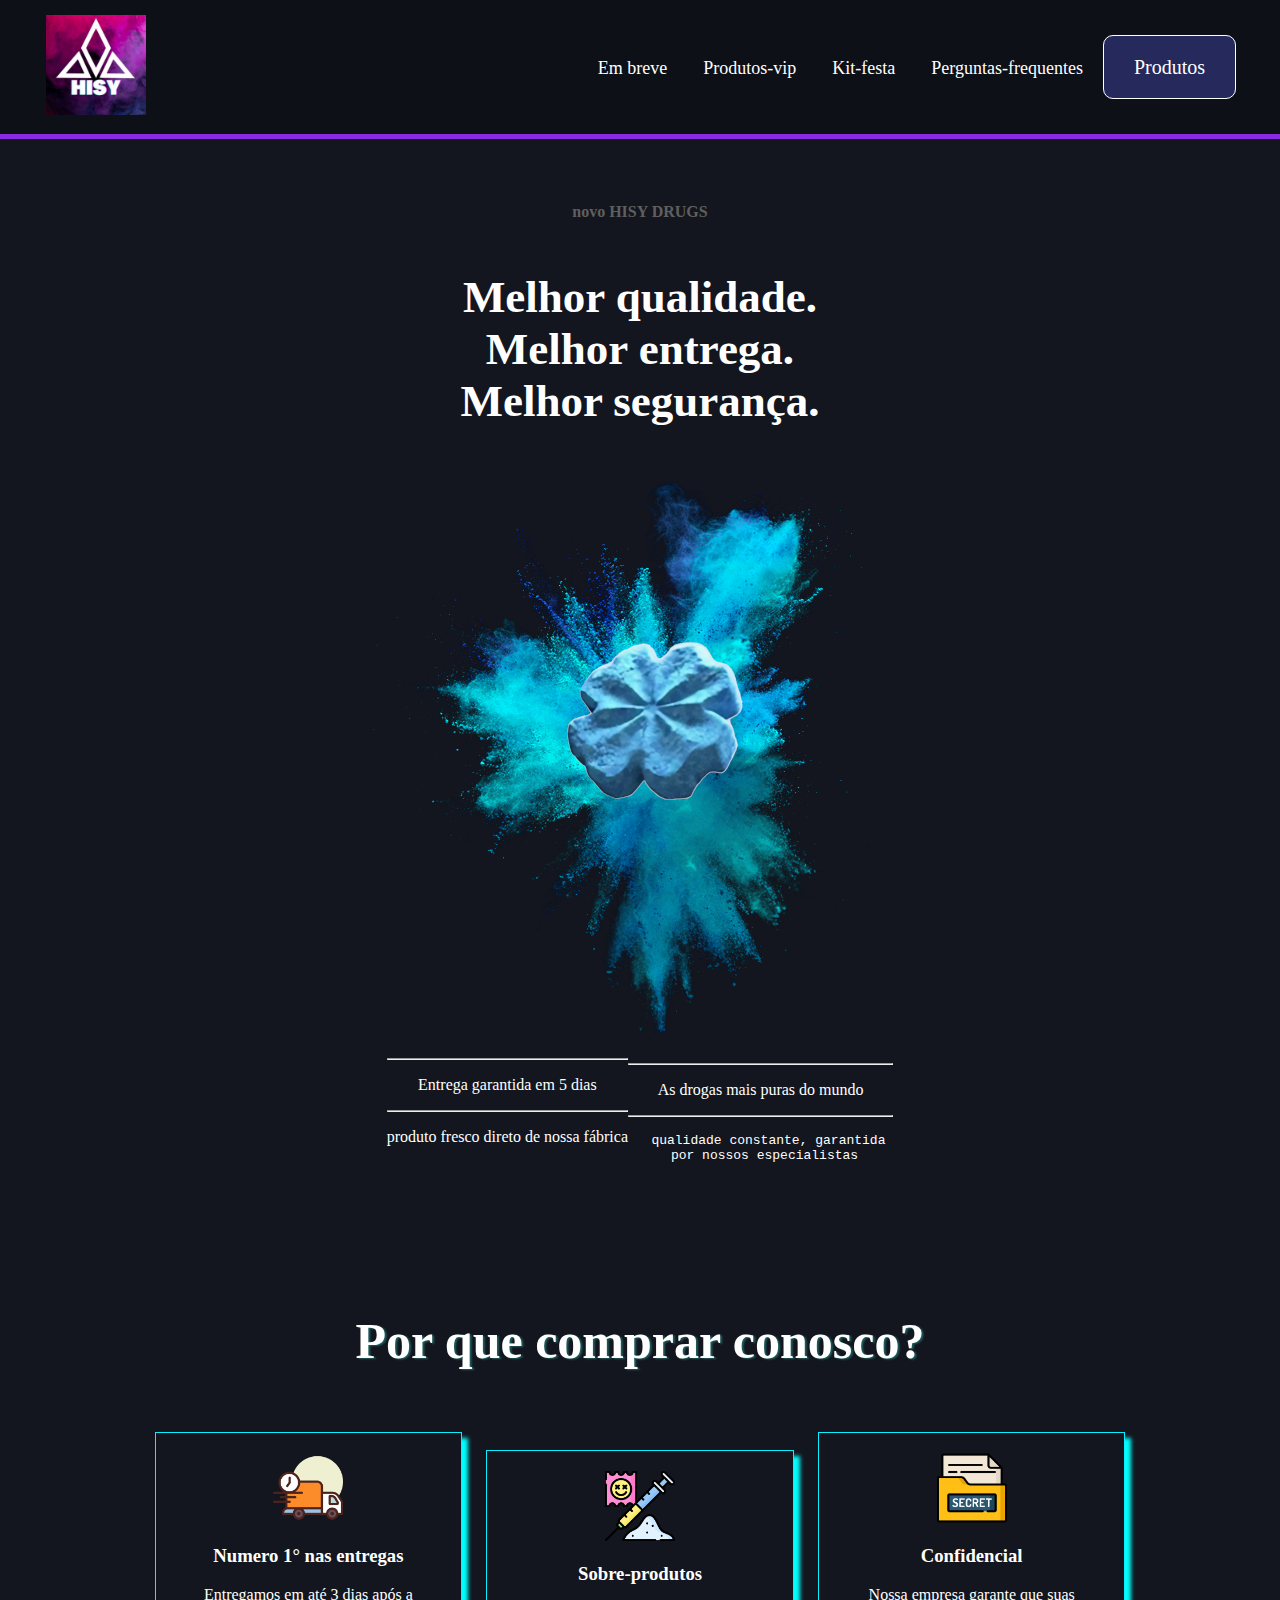
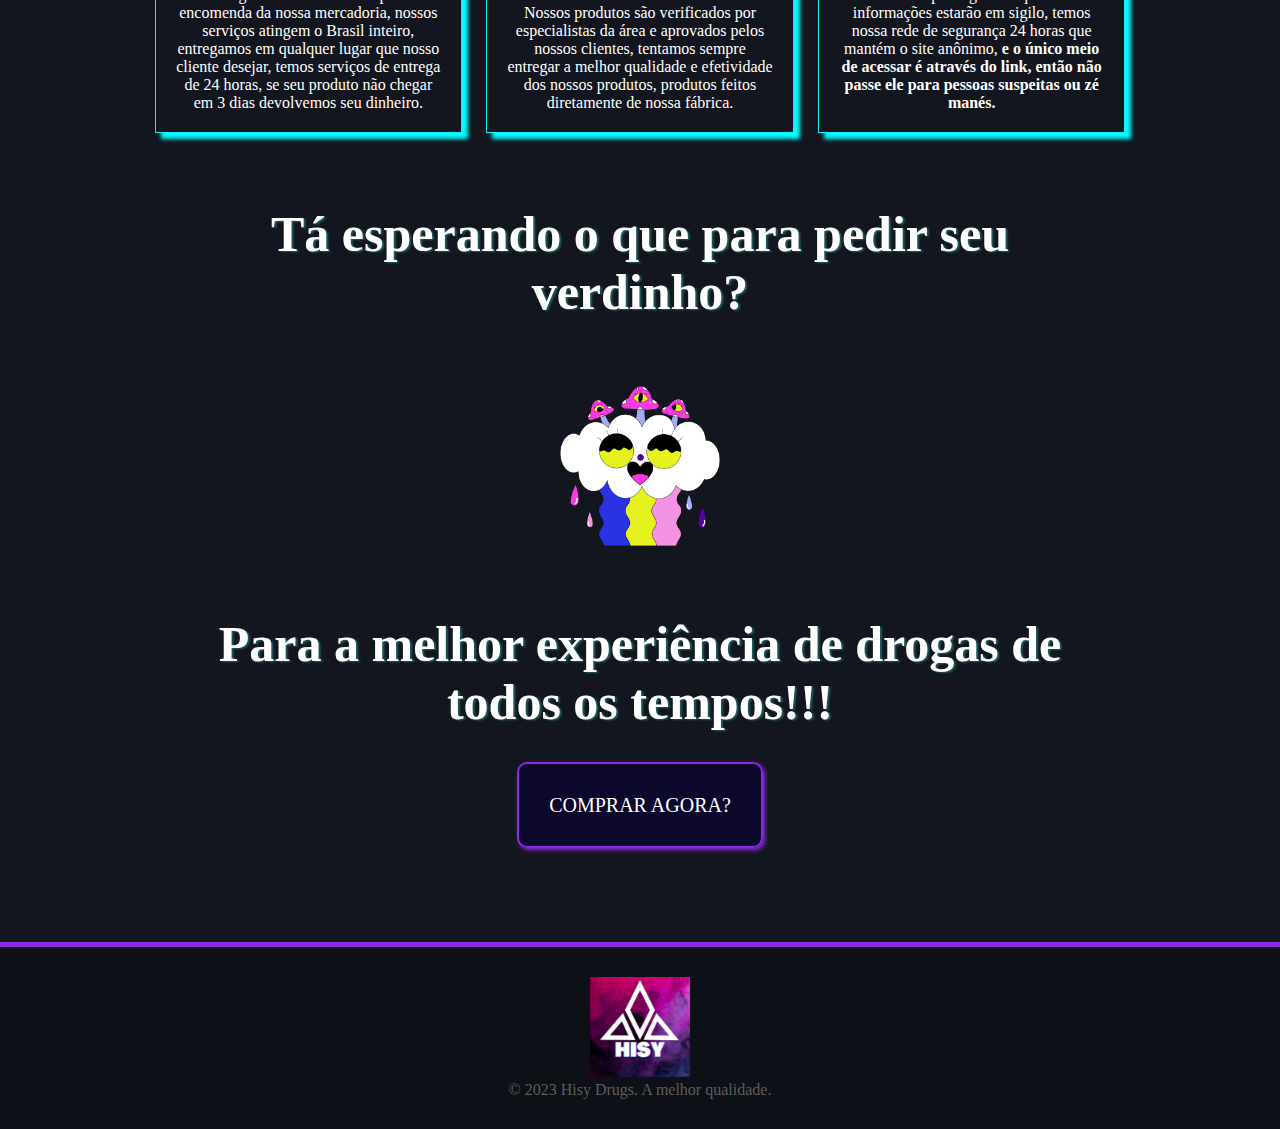
<file: index.html>
<!DOCTYPE html>
<html lang="pt-br">
<head>
   <meta charset="UTF-8">
   <meta http-equiv="X-UA-Compatible" content="IE=edge">
   <meta name="viewport" content="width=device-width, initial-scale=1.0">
   <link rel="stylesheet" href="style.css">
   <link rel="shortcut icon" href="media/drogas (1).png" type="image/x-icon">
   <title>hisy drugs</title>
   <style>
      /* Adicionei algumas regras CSS aqui para tornar o site responsivo */
      @media screen and (max-width: 850px) {
         body {
            padding: 0;
         }
         .logo {
            flex: 0;
            margin-left: 0;
            text-align: center;
         }
         .menu {
            flex: 100%;
            text-align: center;
         }
         .menu a {
            display: block;
            margin-bottom: 10px;
         }
         .header h1 {
            font-size: 30px;
         }
         .img-header img {
            max-width: 100%;
         }
         .box {
            flex-direction: column;
         }
         .box > div {
            text-align: center;
            margin-bottom: 20px;
         }
         .servico {
            display: flex;
            flex-wrap: wrap;
            justify-content: center;
            align-items: flex-start;
         }
         .card {
            width: 90%;
            margin: 10px;
         }
         .final {
            text-align: center;
         }
         #foto {
            width: 150px;
         }
         #pagina {
            margin: 10%;
         }
         footer {
            padding: 20px;
         }
      }
   </style>
</head>
<body>
   <nav>
      <div class="logo">
         <img id="img-logo" src="media/logo.jpg" alt="logo">
      </div>
      <div class="menu">
         <a href="embreve.html">Em breve</a>
         <a href="vip.html">Produtos-vip</a>
         <a href="kit.html">Kit-festa</a>
         <a href="perguntas.html">Perguntas-frequentes</a>
         <a id="botao" href="produtos.html">Produtos</a>
      </div>
   </nav>
   <header class="header">
      <h4>novo <b> HISY DRUGS </b></h4>
      <h1>
         Melhor qualidade. <br>
         Melhor entrega. <br>
         Melhor segurança. <br>
      </h1>
      <div class="img-header">
         <img style="max-width: 80%;" src="media/powder_explotion_hero.png" alt="">
      </div>
      <div class="box">
         <div class="fim">
            <hr>
            <p>Entrega garantida em 5 dias</p>
            <hr>
            <p>produto fresco direto de nossa fábrica</p>
         </div>
         <div class="fim1">
            <pre><hr></pre>
            <p>As drogas mais puras do mundo</p>
            <pre><hr></pre>
            <p><pre>   qualidade constante, garantida <br> por nossos especialistas</pre></p>
         </div>
      </div>
   </header>
<section>
   <h2>Por que comprar conosco?</h2>
   <div class="servico">
      <div class="card">
         <img class="icone" src="media/entrega-rapida.png" alt="">
         <h3>Numero 1° nas entregas</h3>
         Entregamos em até 3 dias após a encomenda da nossa mercadoria, nossos serviços atingem o Brasil inteiro, entregamos em qualquer lugar que nosso cliente desejar, temos serviços de entrega de 24 horas, se seu produto não chegar em 3 dias devolvemos seu dinheiro.
      </div>
      <div class="card">
         <img class="icone" src="media/drogas.png" alt="">
         <h3>Sobre-produtos</h3>
         Nossos produtos são verificados por especialistas da área e aprovados pelos nossos clientes, tentamos sempre entregar a melhor qualidade e efetividade dos nossos produtos, produtos feitos diretamente de nossa fábrica.
      </div>
      <div class="card">
         <img class="icone" src="media/segredo.png" alt="">
         <h3>Confidencial</h3>
         Nossa empresa garante que suas informações estarão em sigilo, temos nossa rede de segurança 24 horas que mantém o site anônimo, <strong>e o único meio de acessar é através do link, então não passe ele para pessoas suspeitas ou zé manés.</strong>
      </div>
   </div>
   <div class="final">
      <h2>Tá esperando o que para pedir seu verdinho?</h2>
      <img id="foto" src="media/psicadelico.png" alt="">
      <h2>Para a melhor experiência de drogas de <br> <b>todos os tempos!!!</b></h2>

      <br>
      <a id="pagina" href="produtos.html">COMPRAR AGORA?</a>
   </div>
</section>
<footer>
   <div class="rodape">
      <img id="rodape" src="media/logo.jpg" alt="">
      <p>&copy; 2023 Hisy Drugs. A melhor qualidade.</p>
   </div>
</footer>
</body>
</html>
</file>
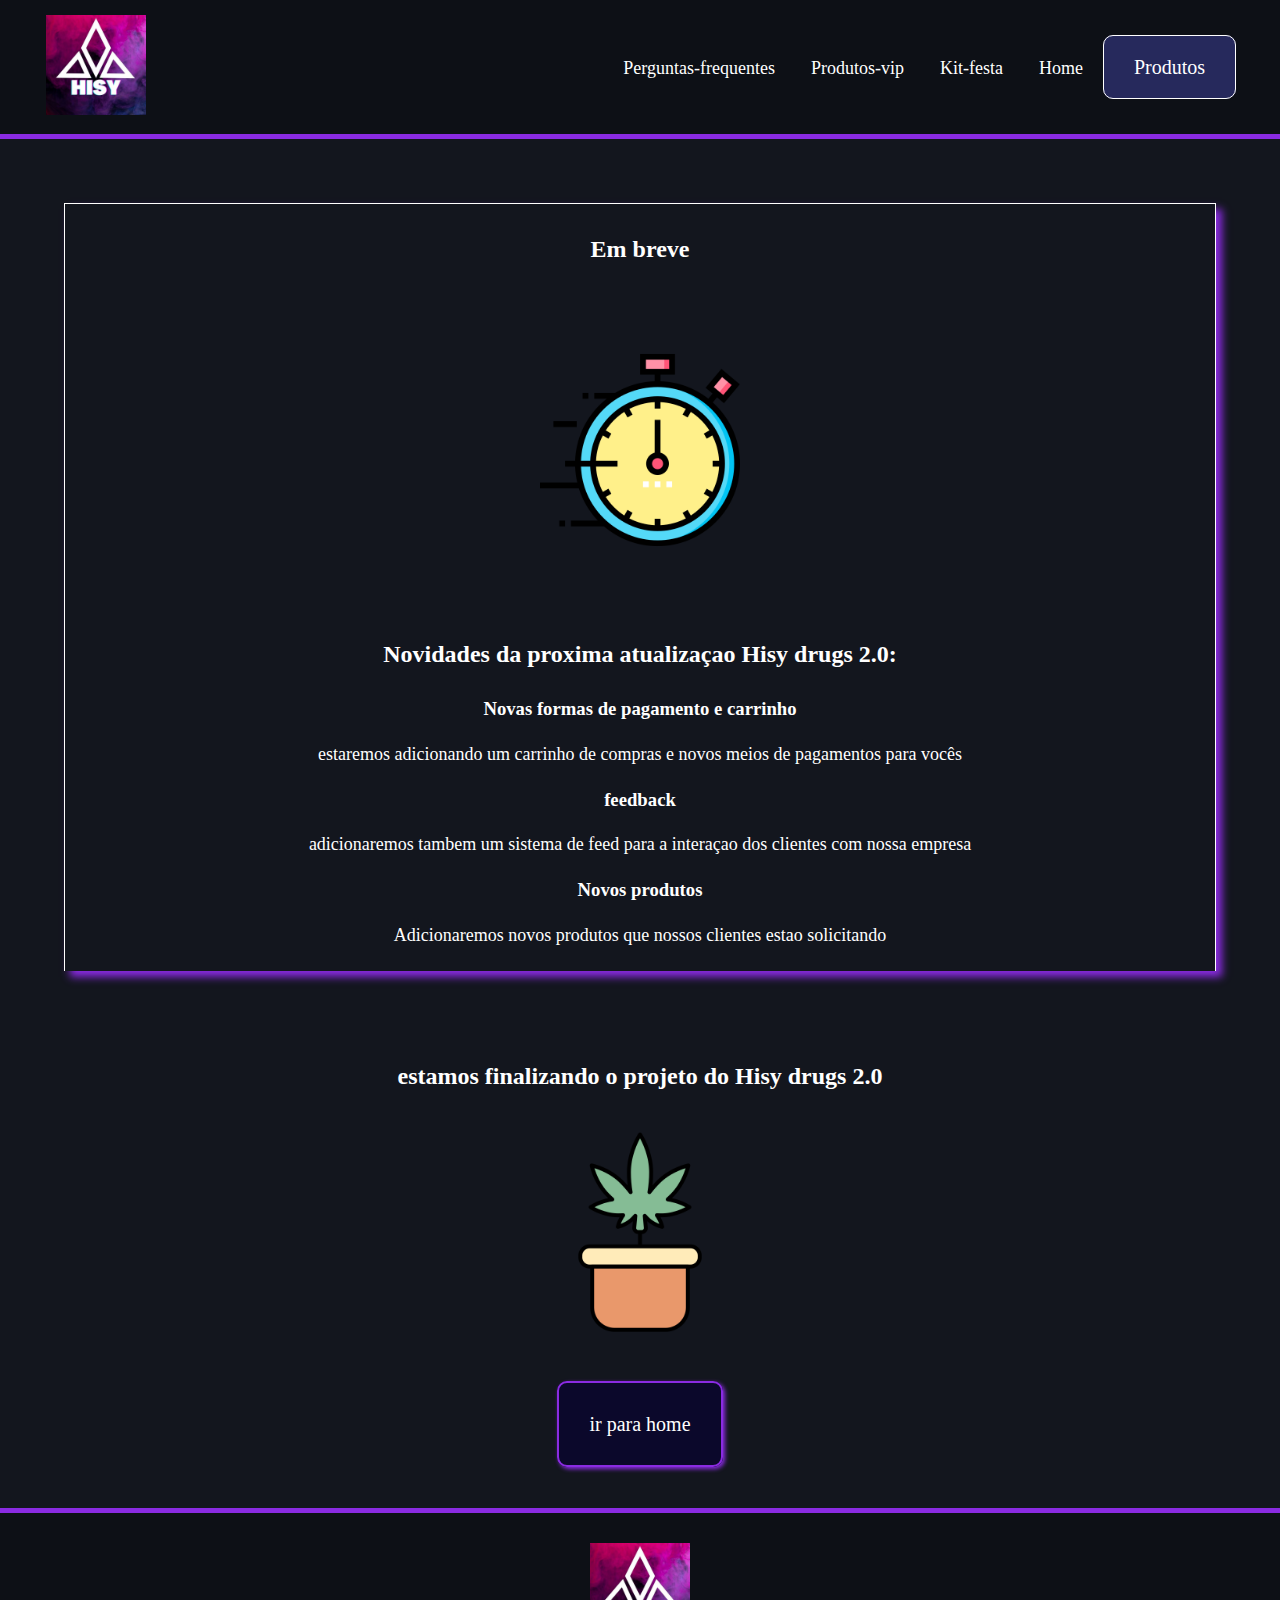
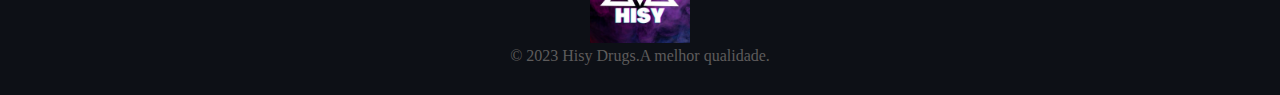
<file: embreve.html>
<!DOCTYPE html>
<html lang="pt-br">
<head>
   <meta charset="UTF-8">
   <meta http-equiv="X-UA-Compatible" content="IE=edge">
   <meta name="viewport" content="width=device-width, initial-scale=1.0">
   <link rel="stylesheet" href="embreve.css">
   <link rel="shortcut icon" href="media/drogas (1).png" type="image/x-icon">
   <title>em breve</title>
   <style>
   @media screen and (max-width: 850px) {
      body {
         padding: 0;
      }
      .logo {
         flex: 0;
         margin-left: 0;
         
         text-align: center;
        
      }
      .menu {
         flex: 100%;
         text-align: center;
      }
      .menu a {
         display: block;
         margin-bottom: 10px;
      }
      .header h1 {
         font-size: 30px;
      }
      .img-header img {
         max-width: 100%;
      }
      .box {
         flex-direction: column;
      }
      .box > div {
         text-align: center;
         margin-bottom: 20px;
      }
      .servico {
         display: flex;
         flex-wrap: wrap;
         justify-content: center;
         align-items: flex-start;
      }
      .card {
         width: 90%;
         margin: 10px;
      }
      .final {
         text-align: center;
      }
      #foto {
         width: 150px;
      }
      #pagina {
         margin: 10%;
      }
      footer {
         padding: 20px;
      }
   }
</style>
</head>
<body>
   <nav>
      <div class="logo">
         <img id="img-logo" src="media/logo.jpg" alt="logo">
      </div>
      <div class="menu">
         <a href="perguntas.html">Perguntas-frequentes</a>
         <a href="vip.html">Produtos-vip</a>
         <a href="kit.html">Kit-festa</a>
         <a href="index.html">Home</a>
         <a id="botao" href="produtos.html">Produtos</a>
      </div>
   </nav>
   <header>
      <h2>Em breve</h2>
      <img id="foto" src="media/em-breve.png" alt="">
      <h2>Novidades da proxima atualizaçao <strong>Hisy drugs 2.0:</strong></h2>
      <h3>Novas formas de pagamento e carrinho</h3>
      <p>estaremos adicionando um carrinho de compras e novos meios de pagamentos para vocês</p>
      <h3>feedback</h3>
      <p>adicionaremos tambem um sistema de feed para a interaçao dos clientes com nossa empresa</p>
      <h3>Novos produtos</h3>
      <p>Adicionaremos novos produtos que nossos clientes estao solicitando</p>
   </header>
   <section>
      <h2>estamos finalizando o projeto do Hisy drugs 2.0</h2>
      <img id="maconha" src="media/vaso-de-planta.png" alt="">
      <br><br><br><br>
      <a class="botao1" href="index.html">ir para home</a>
   </section>
   <footer>
      <div class="rodape">
         <img id="rodape" src="media/logo.jpg" alt="">
         <p>&copy; 2023 Hisy Drugs.A melhor qualidade.</p>
      </div>
   </footer>
</body>
</html>
</file>
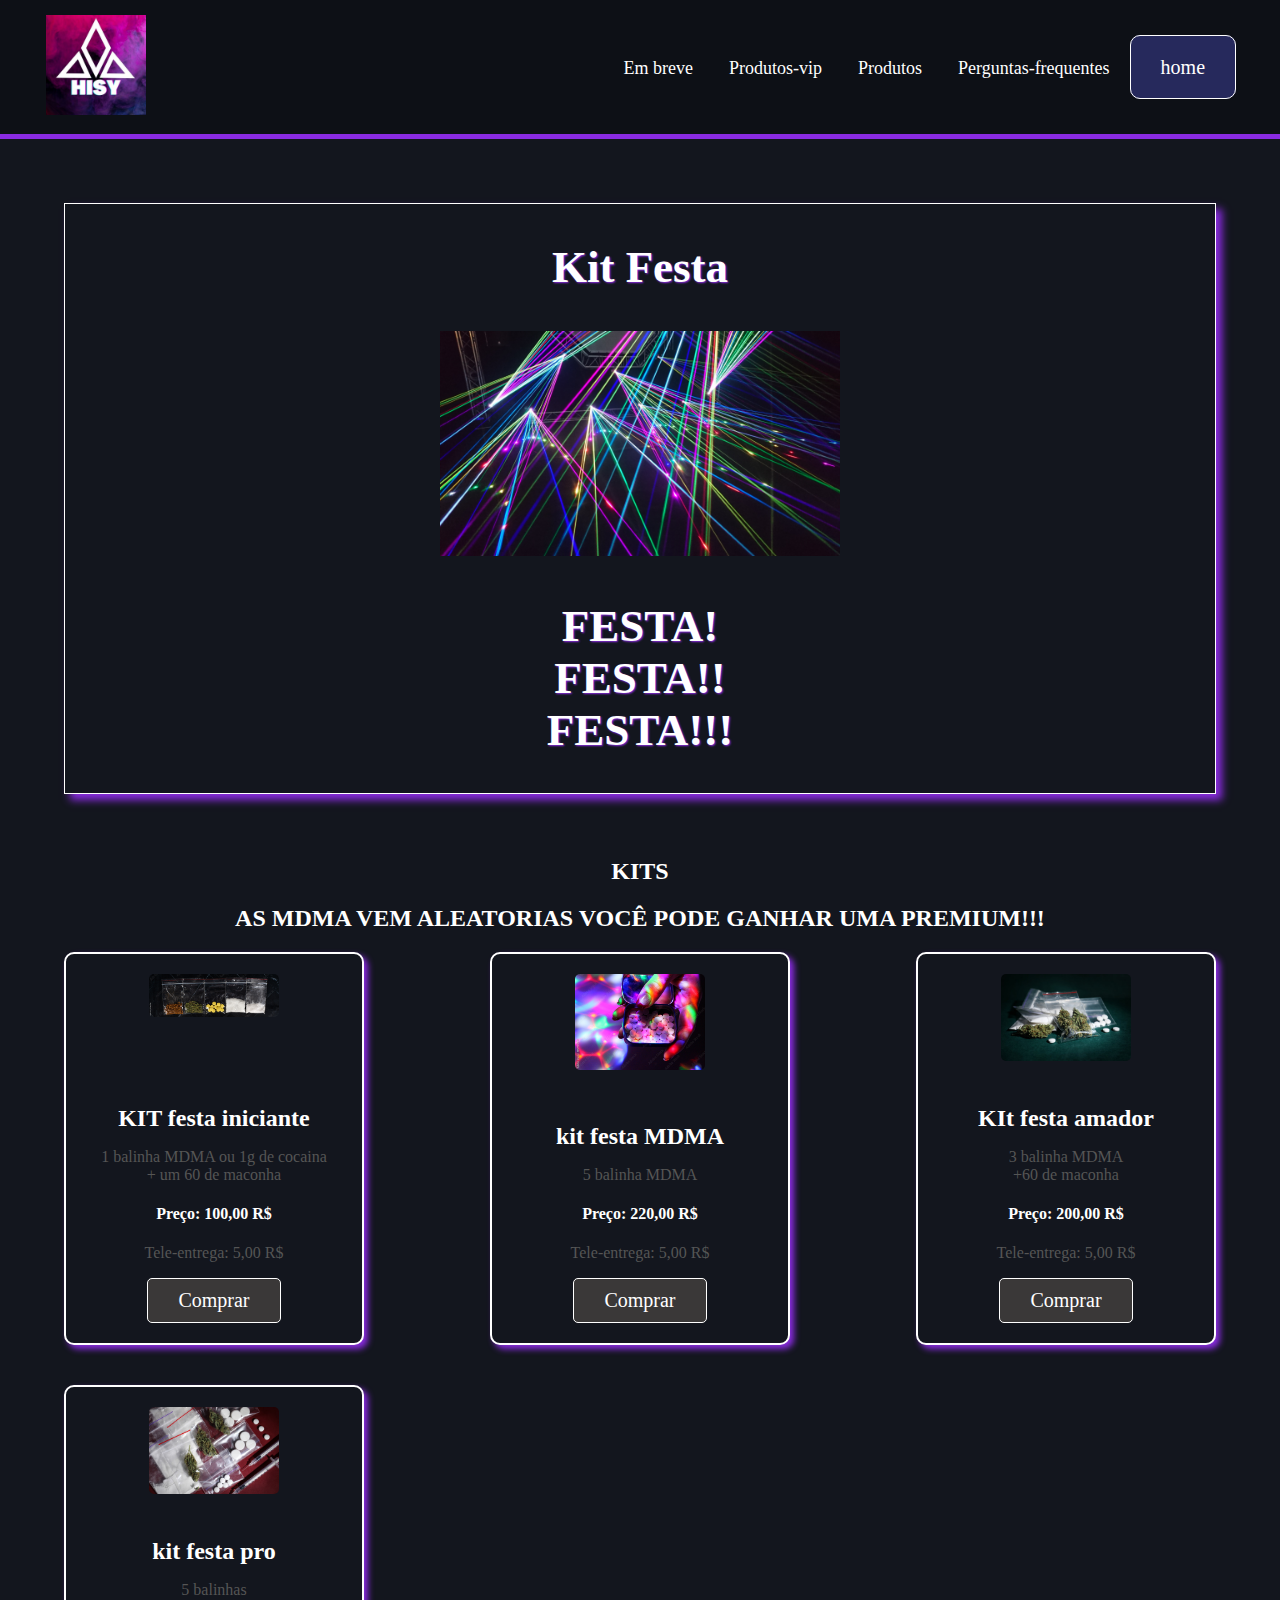
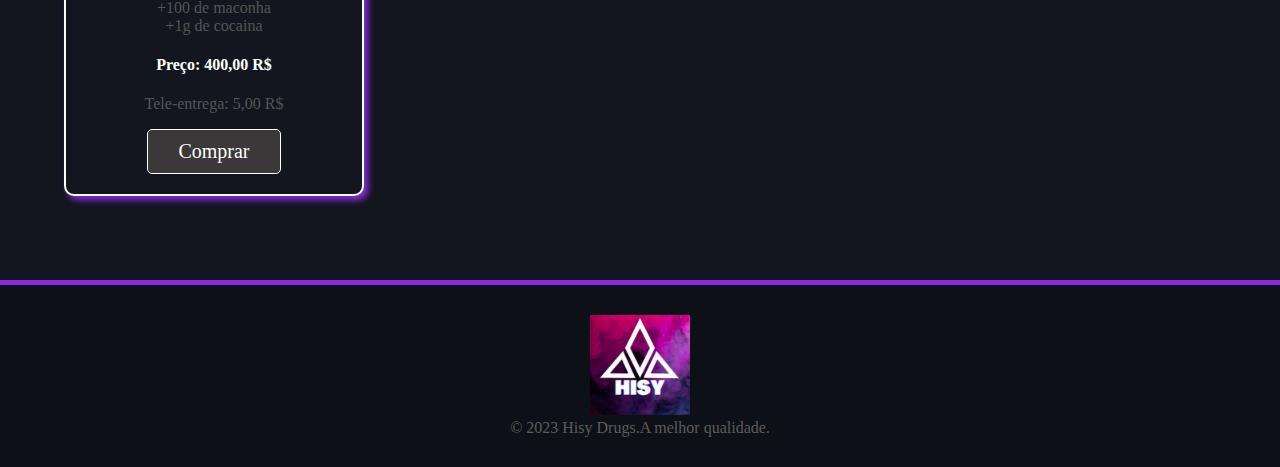
<file: kit.html>
<!DOCTYPE html>
<html lang="pt-br">
<head>
   <meta charset="UTF-8">
   <meta http-equiv="X-UA-Compatible" content="IE=edge">
   <meta name="viewport" content="width=device-width, initial-scale=1.0">
   <link rel="stylesheet" href="kit.css">
   <link rel="shortcut icon" href="media/drogas (1).png" type="image/x-icon">
   <title>kit festa</title>
   <style>@media screen and (max-width: 850px) {
    body {
       padding: 0;
    }
    .logo {
       flex: 0;
       margin: 0;
       text-align: center;
      
    }
    .menu {
       flex: 100%;
       text-align: center;
    }
    .menu a {
       display: block;
       margin-bottom: 10px;
    }
    .header h1 {
       font-size: 30px;
    }
    .img-header img {
       max-width: 100%;
    }
    .box {
       flex-direction: column;
    }
    .box > div {
       text-align: center;
       margin-bottom: 20px;
    }
    .servico {
       display: flex;
       flex-wrap: wrap;
       justify-content: center;
       align-items: flex-start;
    }
    .card {
       width: 90%;
       margin: 10px;
    }
    .final {
       text-align: center;
    }
    #foto {
       width: 150px;
    }
    #pagina {
       margin: 10%;
    }
    footer {
       padding: 20px;
    }
 }
</style>
</head>
<body>
   <nav>
      <div class="logo">
         <img id="img-logo" src="media/logo.jpg" alt="logo">
      </div>
      <div class="menu">
         <a href="embreve.html">Em breve</a>
         <a href="vip.html">Produtos-vip</a>
         <a href="produtos.html">Produtos</a>
         <a href="perguntas.html">Perguntas-frequentes</a>
         <a id="botao" href="index.html">home</a>
      </div>
   </nav>
   <header>
      <h2>Kit Festa</h2>
      <img id="maconha" src="media/pexels-pixabay-417458.jpg" alt="">
      <h2>FESTA!<br>
      FESTA!! <br>
   FESTA!!!</h2>
   </header>
   <section>
      <h2>KITS</h2>
      <h2>AS MDMA VEM ALEATORIAS VOCÊ PODE GANHAR UMA PREMIUM!!!</h2>
      <div class="card-container-top">
        <div class="card">
          <div class="top">
            <img class="produto" src="media/1000_F_345419639_L6OKTK86GzRYagyP9YqjSD3mh5FMLbzX.jpg" alt="Imagem 1">
          </div>
          <div class="bottom">
            <h2>KIT festa iniciante</h2>
            <p>1 balinha MDMA ou 1g de cocaina <br>+ um 60 de maconha 
            </p>
            <h4><strong>Preço: 100,00 R$</strong></h4>
            <p>Tele-entrega: 5,00 R$</p>
            <a href="https://api.whatsapp.com/send?phone=5549991853428&text=quero%20comprar%20o%20kit%20festa%20iniciante">Comprar</a>
          </div>
        </div>
        <div class="card">
          <div class="top">
            <img class="produto" src="media/1000_F_187905319_ZuZbGEdzQwxRq63ySfPRzJqM1PxUo0sD.jpg" alt="Imagem 2">
          </div>
          <div class="bottom">
            <h2>kit festa MDMA</h2>
            <p>5 balinha MDMA</p>
            <h4>Preço: 220,00 R$</h4>
            <p>Tele-entrega: 5,00 R$</p>
            <a href="https://api.whatsapp.com/send?phone=5549991853428&text=quero%20comprar%20o%20kit%20festa%20MDMA">Comprar</a>
          </div>
        </div>
        <div class="card">
          <div class="top">
            <img class="produto" src="media/240_F_238829458_jhUOhECOwa8bQgDVJDXy5LcK3RblwxnW.jpg" alt="Imagem 3">
          </div>
          <div class="bottom">
            <h2>KIt festa amador</h2>
            <p>3 balinha MDMA <br>+60 de maconha</p>
            <h4>Preço: 200,00 R$</h4>
            <p>Tele-entrega: 5,00 R$</p>
            <a href="https://api.whatsapp.com/send?phone=5549991853428&text=quero%20comprar%20o%20kit%20festa%20amador">Comprar</a>
          </div>
        </div>
      </div>
      <div class="card-container-bottom">
         <div class="card">
           <div class="top">
             <img class="produto" src="media/240_F_236883741_ydRo3Jc6SpfeNytsHmL0J0Z9D6O1ZKPO.jpg" alt="Imagem 4">
         </div>
           <div class="bottom">
             <h2>kit festa pro</h2>
             <p>5 balinhas <br>+100 de maconha <br>+1g de cocaina</p>
             <h4>Preço: 400,00 R$</h4>
             <p>Tele-entrega: 5,00 R$</p>
             <a href="https://api.whatsapp.com/send?phone=5549991853428&text=quero%20comprar%20o%20kit%20festa%20pro">Comprar</a>
           </div>
         </div>
      </section>
      <footer>
         <div class="rodape">
            <img id="rodape" src="media/logo.jpg" alt="">
            <p>&copy; 2023 Hisy Drugs.A melhor qualidade.</p>
         </div>
      </footer>
   </body>
   </html>
</file>
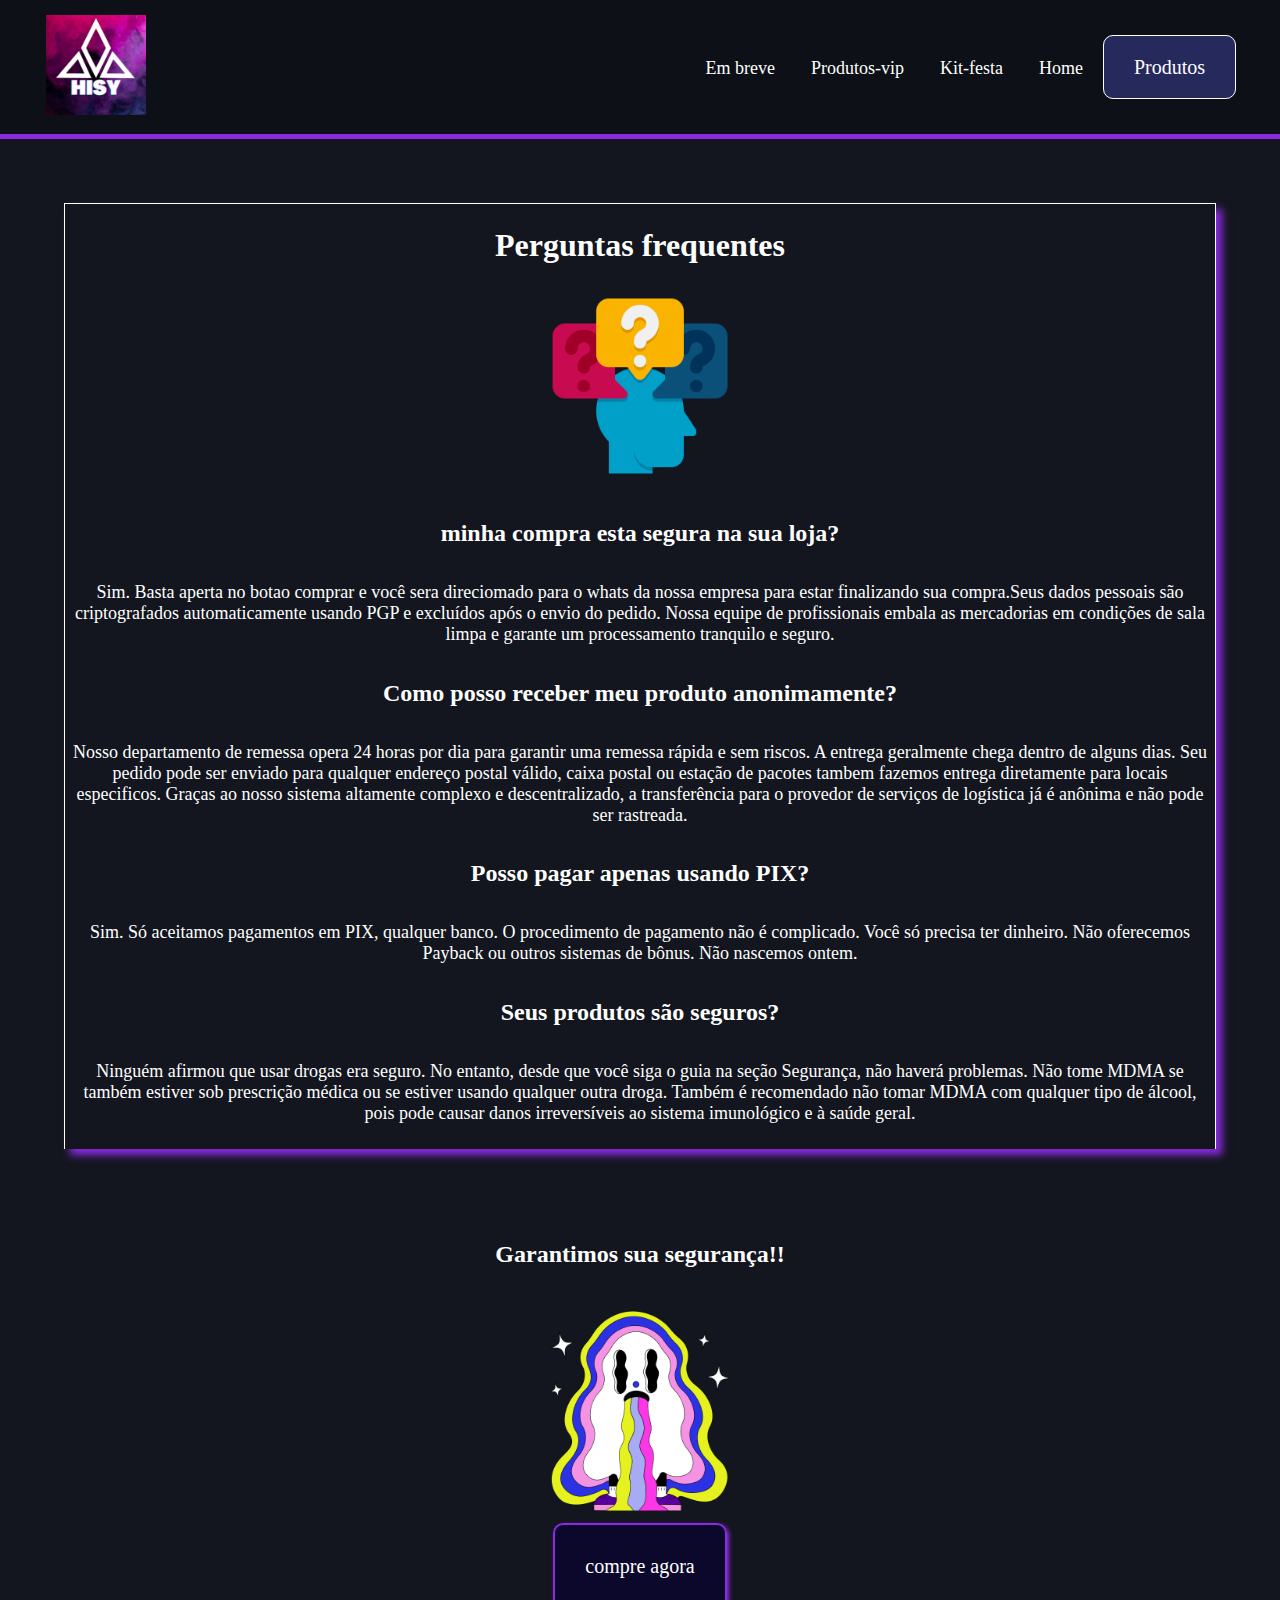
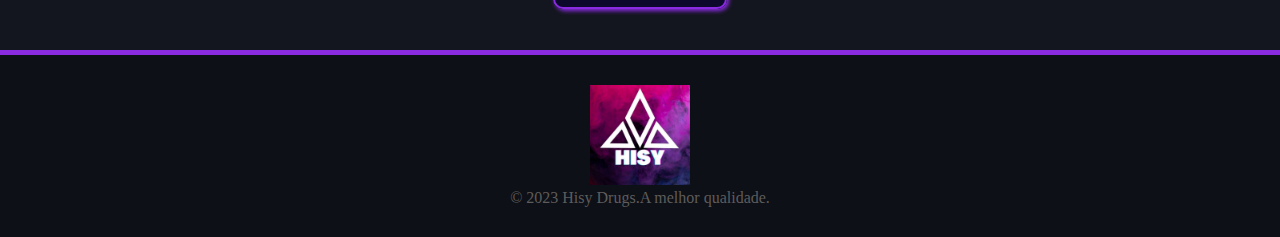
<file: perguntas.html>
<!DOCTYPE html>
<html lang="pt-br">
<head>
   <meta charset="UTF-8">
   <meta http-equiv="X-UA-Compatible" content="IE=edge">
   <meta name="viewport" content="width=device-width, initial-scale=1.0">
   <link rel="stylesheet" href="perguntas.css">
   <link rel="shortcut icon" href="media/drogas (1).png" type="image/x-icon">
   <title>pergunte-nos</title>
   <style>@media screen and (max-width: 850px) {
      body {
         padding: 0;
      }
      .logo {
         flex: 0;
         margin-left: 0;
         text-align: center;
      }
      .menu {
         flex: 100%;
         text-align: center;
      }
      .menu a {
         display: block;
         margin-bottom: 10px;
      }
      .header h1 {
         font-size: 30px;
      }
      .img-header img {
         max-width: 100%;
      }
      .box {
         flex-direction: column;
      }
      .box > div {
         text-align: center;
         margin-bottom: 20px;
      }
      .servico {
         display: flex;
         flex-wrap: wrap;
         justify-content: center;
         align-items: flex-start;
      }
      .card {
         width: 90%;
         margin: 10px;
      }
      .final {
         text-align: center;
      }
      #foto {
         width: 150px;
         margin: 5%;
      }
      #pagina {
         margin: 10%;
      }
      #maconha{
         margin: 5%;
      }
      #botao1{
         margin: 5%;
      }
      footer {
         padding: 20px;
      }
   }
</style>
</head>
<body>
   <nav>
      <div class="logo">
         <img id="img-logo" src="media/logo.jpg" alt="logo">
      </div>
      <div class="menu">
         <a href="embreve.html">Em breve</a>
         <a href="vip.html">Produtos-vip</a>
         <a href="kit.html">Kit-festa</a>
         <a href="index.html">Home</a>
         <a id="botao" href="produtos.html">Produtos</a>
      </div>
   </nav>
   <header>
      <h1>Perguntas frequentes</h1>
      <img id="pensando" src="media/pensar-demasiado.png" alt="">
      <h2>minha compra esta segura na sua loja?</h2>
      <p>Sim. Basta aperta no botao comprar e você sera direciomado para o whats da nossa empresa para estar finalizando sua compra.Seus dados pessoais são criptografados automaticamente usando PGP e excluídos após o envio do pedido. Nossa equipe de profissionais embala as mercadorias em condições de sala limpa e garante um processamento tranquilo e seguro.
      </p>
      
      <h2>Como posso receber meu produto anonimamente?</h2>
      <p>Nosso departamento de remessa opera 24 horas por dia para garantir uma remessa rápida e sem riscos. A entrega geralmente chega dentro de alguns dias. Seu pedido pode ser enviado para qualquer endereço postal válido, caixa postal ou estação de pacotes tambem fazemos entrega diretamente para locais especificos. Graças ao nosso sistema altamente complexo e descentralizado, a transferência para o provedor de serviços de logística já é anônima e não pode ser rastreada.</p>
      
      <h2>Posso pagar apenas usando PIX?</h2>
      <p>Sim. Só aceitamos pagamentos em PIX, qualquer banco. O procedimento de pagamento não é complicado. Você só precisa ter dinheiro. Não oferecemos Payback ou outros sistemas de bônus. Não nascemos ontem.</p>
      
      <h2>Seus produtos são seguros?</h2>
      <p>Ninguém afirmou que usar drogas era seguro. No entanto, desde que você siga o guia na seção Segurança, não haverá problemas. Não tome MDMA se também estiver sob prescrição médica ou se estiver usando qualquer outra droga. Também é recomendado não tomar MDMA com qualquer tipo de álcool, pois pode causar danos irreversíveis ao sistema imunológico e à saúde geral.</p>
   </header>
   <section>
      <h2>Garantimos sua segurança!!</h2>
      <img id="maconha" src="media/psicadelico (1).png" alt="">
      <br><br>

      <a id="botao1" href="produtos.html">compre agora</a>
   </section>
   <footer>
      <div class="rodape">
         <img id="rodape" src="media/logo.jpg" alt="">
         <p>&copy; 2023 Hisy Drugs.A melhor qualidade.</p>
      </div>
   </footer>
</body>
</html>
</file>
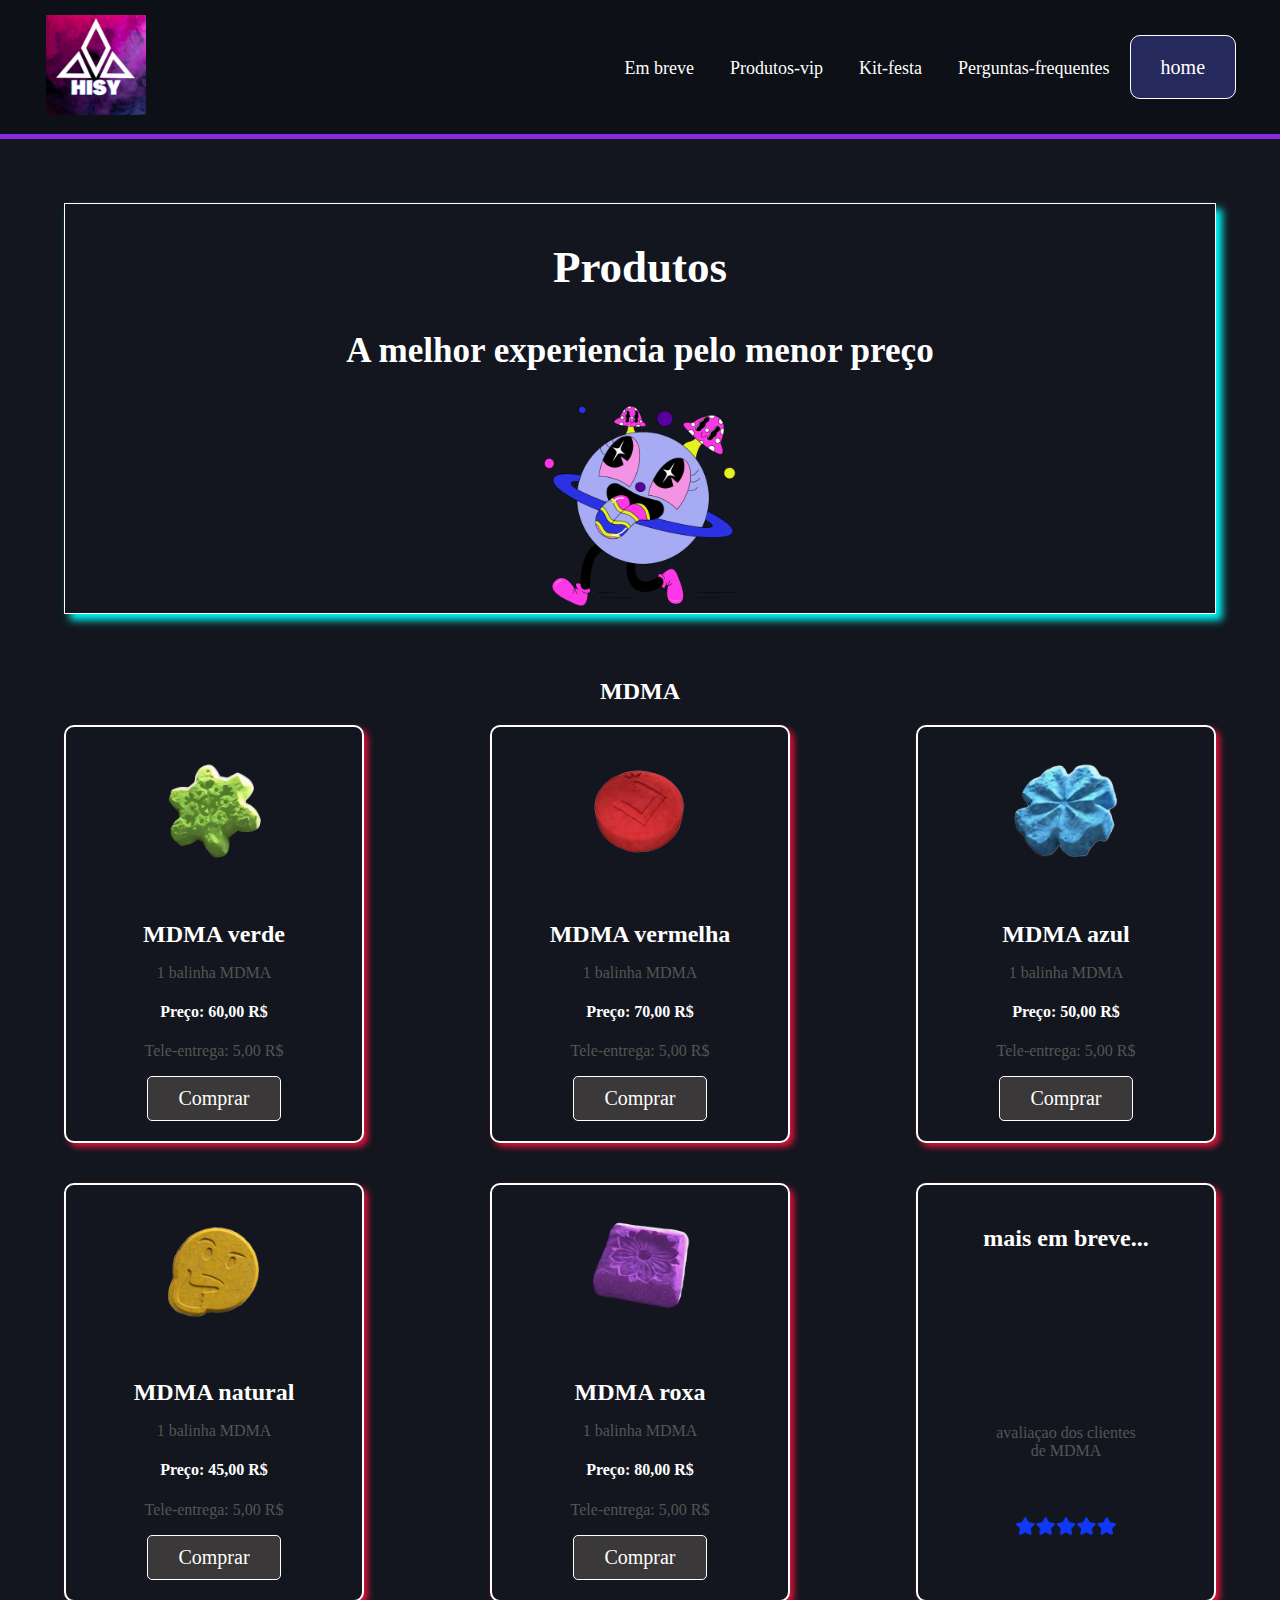
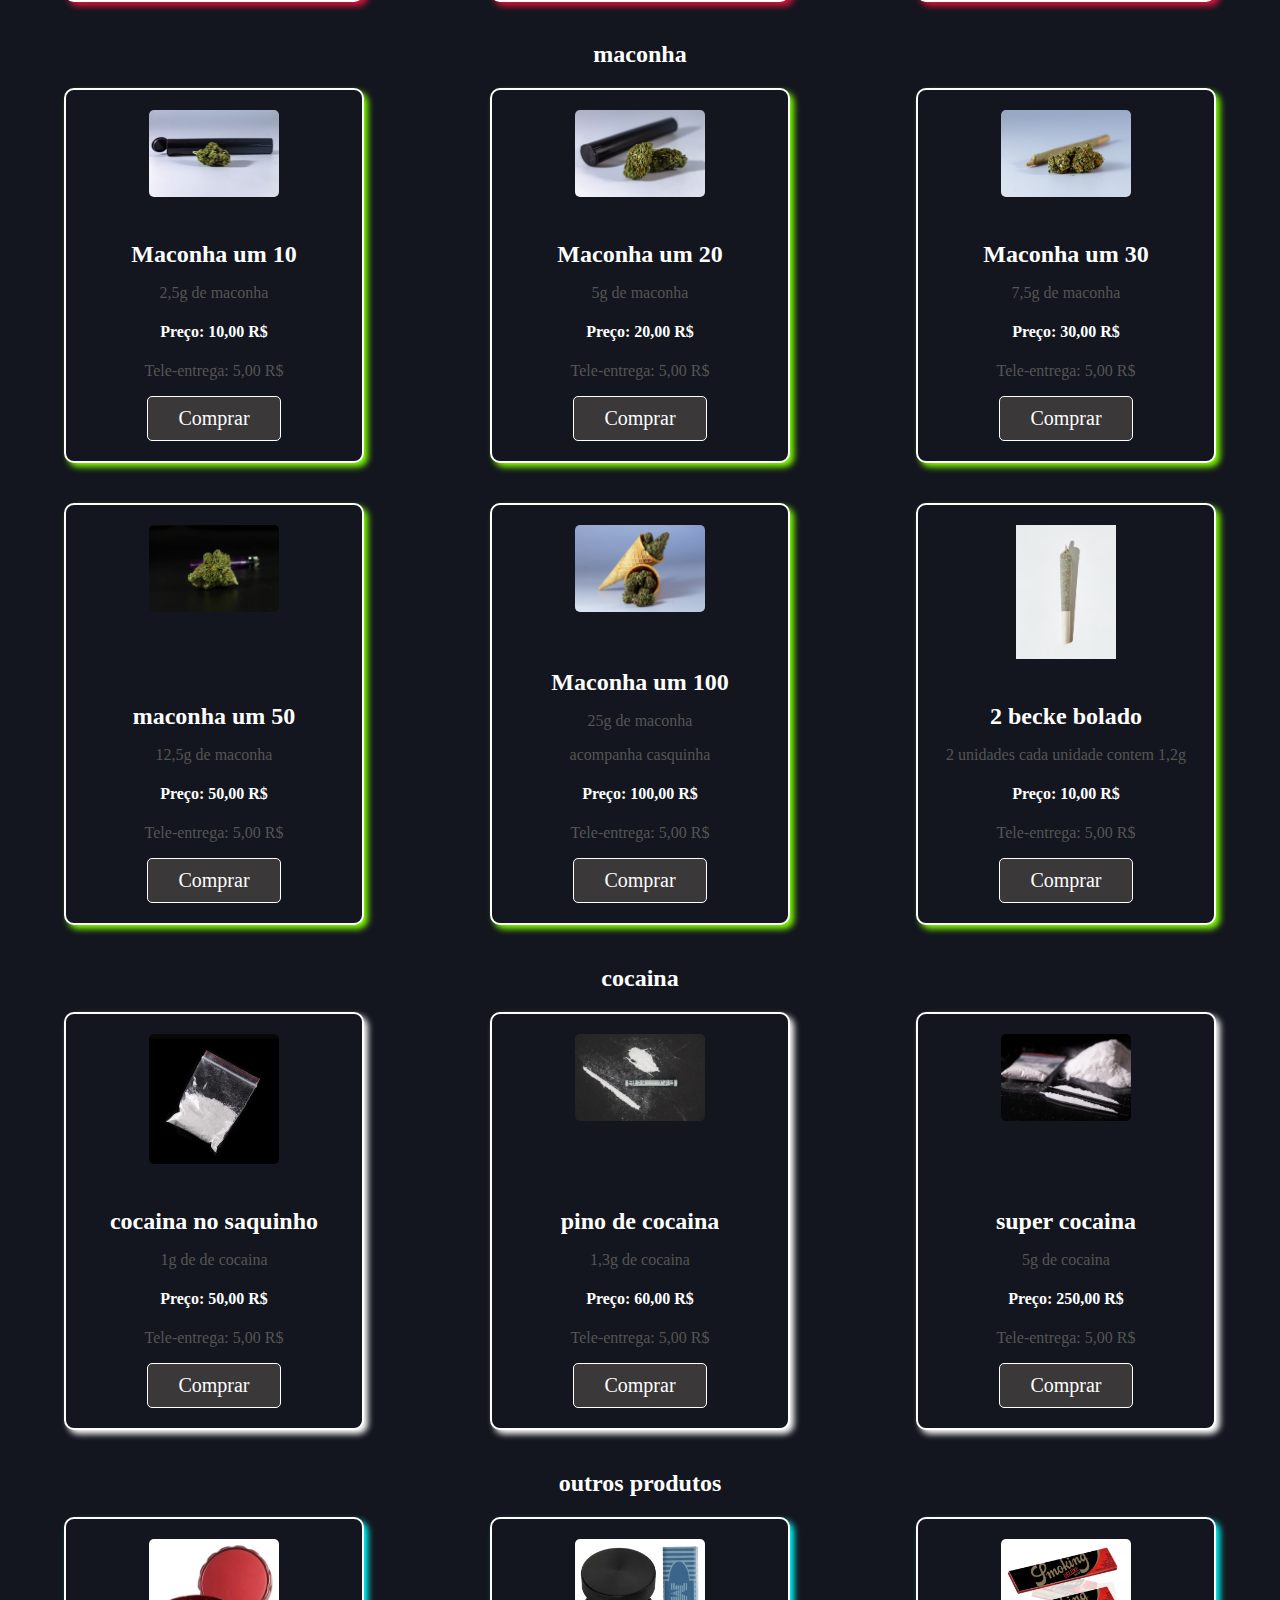
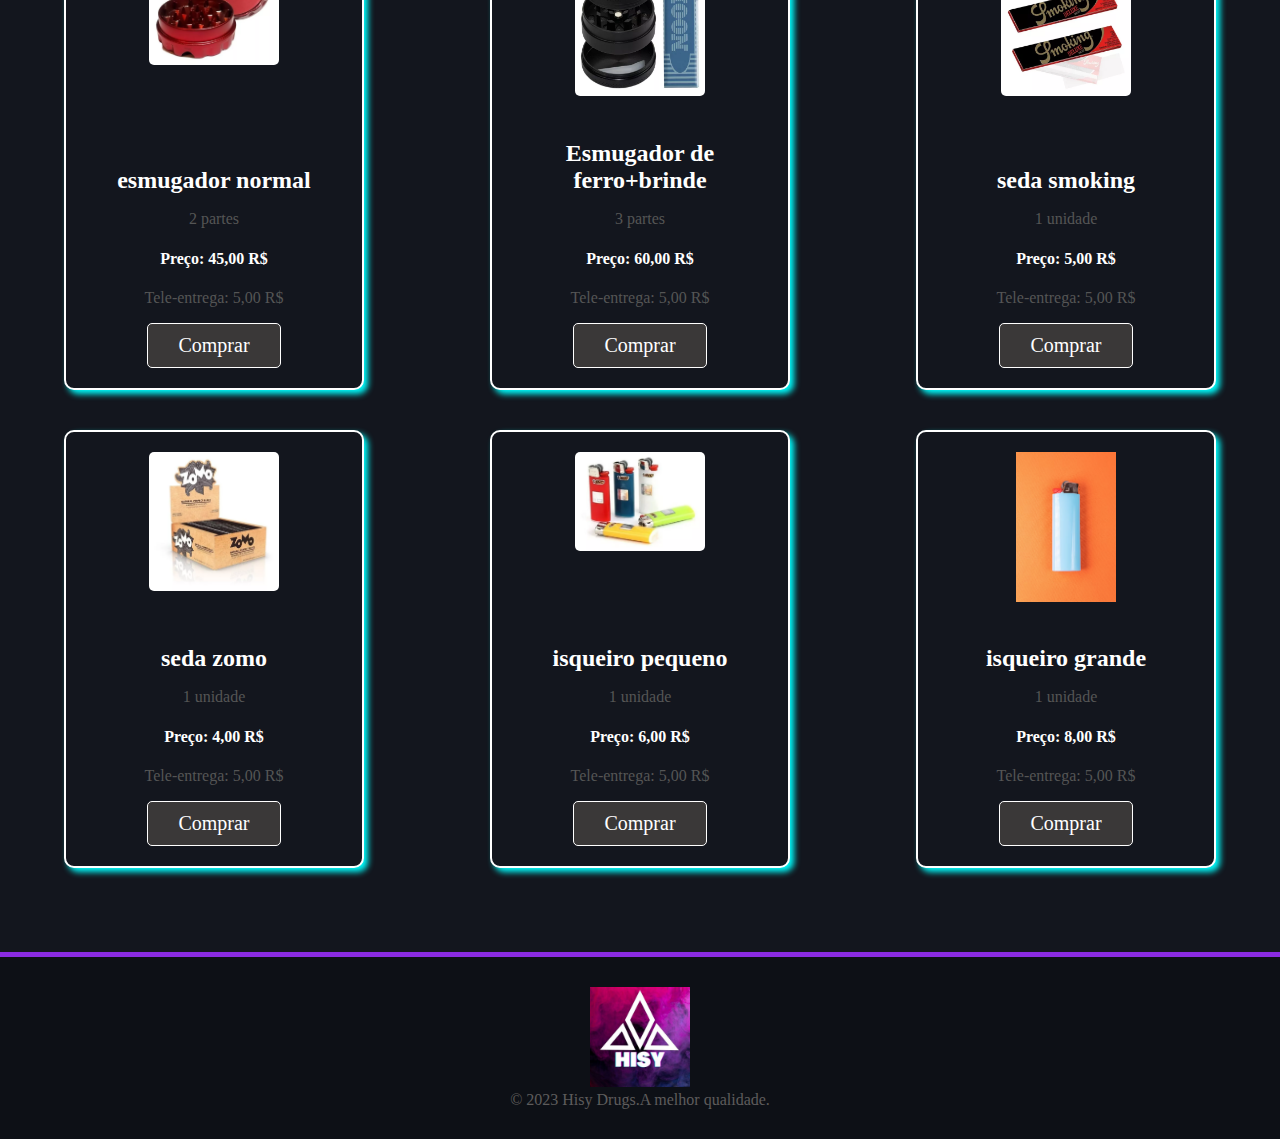
<file: produtos.html>
<!DOCTYPE html>
<html lang="pt-br">
<head>
   <meta charset="UTF-8">
   <meta http-equiv="X-UA-Compatible" content="IE=edge">
   <meta name="viewport" content="width=device-width, initial-scale=1.0">
   <link rel="stylesheet" href="produtos.css">
   <link rel="shortcut icon" href="media/drogas (1).png" type="image/x-icon">
   <title>produtos</title>
   <style>
   @media screen and (max-width: 850px) {
      body {
         padding: 0;
      }
      .logo {
         flex: 0;
         margin: 0;
         text-align: center;
         
      }
      .menu {
         flex: 100%;
         text-align: center;
      }
      .menu a {
         display: block;
         margin-bottom: 10px;
      }
      .header h1 {
         font-size: 30px;
      }
      .img-header img {
         max-width: 100%;
      }
      .box {
         flex-direction: column;
      }
      .box > div {
         text-align: center;
         margin-bottom: 20px;
      }
      .servico {
         display: flex;
         flex-wrap: wrap;
         justify-content: center;
         align-items: flex-start;
      }
      .card {
         width: 90%;
         margin: 10px;
      }
      .final {
         text-align: center;
      }
      #foto {
         width: 150px;
      }
      #pagina {
         margin: 10%;
      }
      footer {
         padding: 20px;
      }
   }
</style>
</head>
<body>
   <nav>
      <div class="logo">
         <img id="img-logo" src="media/logo.jpg" alt="logo">
      </div>
      <div class="menu">
         <a href="embreve.html">Em breve</a>
         <a href="vip.html">Produtos-vip</a>
         <a href="kit.html">Kit-festa</a>
         <a href="perguntas.html">Perguntas-frequentes</a>
         <a id="botao" href="index.html">home</a>
      </div>
   </nav>
   <header>
      <h2>Produtos</h2>
      <h3>A melhor experiencia pelo menor preço</h3>
      <img id="maconha" src="media/psicadelico (2).png" alt="">
   </header>
   <section>
      <h2>MDMA</h2>
      <div class="card-container-top">
        <div class="card">
          <div class="top">
            <img class="produto" src="media/green_pill.a407a62b.png" alt="Imagem 1">
          </div>
          <div class="bottom">
            <h2>MDMA verde</h2>
            <p>1 balinha MDMA</p>
            <h4><strong>Preço: 60,00 R$</strong></h4>
            <p>Tele-entrega: 5,00 R$</p>
            <a href="https://api.whatsapp.com/send?phone=5549991853428&text=quero%20comprar%20%20a%20MDMA%20verde">Comprar</a>
            
          </div>
        </div>
        <div class="card">
          <div class="top">
            <img class="produto" src="media/red_pill.e002a90f.png" alt="Imagem 2">
          </div>
          <div class="bottom">
            <h2>MDMA vermelha</h2>
            <p>1 balinha MDMA</p>
            <h4>Preço: 70,00 R$</h4>
            <p>Tele-entrega: 5,00 R$</p>
            <a href="https://api.whatsapp.com/send?phone=5549991853428&text=quero%20comprar%20%20a%20MDMA%20vermelha">Comprar</a>
          </div>
        </div>
        <div class="card">
          <div class="top">
            <img class="produto" src="media/blue_pill.351327e7.png" alt="Imagem 3">
          </div>
          <div class="bottom">
            <h2>MDMA azul</h2>
            <p>1 balinha MDMA</p>
            <h4>Preço: 50,00 R$</h4>
            <p>Tele-entrega: 5,00 R$</p>
            <a href="https://api.whatsapp.com/send?phone=5549991853428&text=quero%20comprar%20%20a%20MDMA%20azul">Comprar</a>
          </div>
        </div>
      </div>
      <div class="card-container-bottom">
        <div class="card">
          <div class="top">
            <img class="produto" src="media/yellow_pill.c0319c8e.png" alt="Imagem 4">
          </div>
          <div class="bottom">
            <h2>MDMA natural</h2>
            <p>1 balinha MDMA</p>
            <h4>Preço: 45,00 R$</h4>
            <p>Tele-entrega: 5,00 R$</p>
            <a href="https://api.whatsapp.com/send?phone=5549991853428&text=quero%20comprar%20%20a%20MDMA%20natural">Comprar</a>
          </div>
        </div>
        <div class="card">
          <div class="top">
            <img class="produto" src="media/purple_pill2.png" alt="Imagem 5">
          </div>
          <div class="bottom">
            <h2>MDMA roxa</h2>
            <p>1 balinha MDMA</p>
            <h4>Preço: 80,00 R$</h4>
            <p>Tele-entrega: 5,00 R$</p>
            <a href="https://api.whatsapp.com/send?phone=5549991853428&text=quero%20comprar%20%20a%20MDMA%20roxa">Comprar</a>
          </div>
        </div>
        <div class="card">
         <div class="top">
           <h2>mais em breve...</h2>
           
         </div>
         <div class="bottom">
            <p>avaliaçao dos clientes <br> de MDMA</p>
            <img id="estrela" src="media/rating.png" alt="">
         </div>
       </div>
      </div>
      <h2>maconha</h2>
      <div class="card-container-top">
         <div  class="card verde">
           <div class="top">
             <img class="produto" src="media/pexels-terrance-barksdale-9431320.jpg" alt="Imagem 1">
           </div>
           <div class="bottom">
             <h2>Maconha um 10</h2>
             <p>2,5g de maconha</p>
             <h4><strong>Preço: 10,00 R$</strong></h4>
             <p>Tele-entrega: 5,00 R$</p>
             <a href="https://api.whatsapp.com/send?phone=5549991853428&text=quero%20compra%20um%2010%20de%20maconha">Comprar</a>
           </div>
         </div>
         <div class="card verde">
           <div class="top">
             <img class="produto" src="media/pexels-terrance-barksdale-9431319.jpg" alt="Imagem 2">
           </div>
           <div class="bottom">
             <h2>Maconha um 20</h2>
             <p>5g de maconha</p>
             <h4>Preço: 20,00 R$</h4>
             <p>Tele-entrega: 5,00 R$</p>
             <a href="https://api.whatsapp.com/send?phone=5549991853428&text=quero%20compra%20um%2020%20de%20maconha">Comprar</a>
           </div>
         </div>
         <div class="card verde">
           <div class="top">
             <img class="produto" src="media/pexels-terrance-barksdale-6619577.jpg" alt="Imagem 3">
           </div>
           <div class="bottom">
             <h2>Maconha um 30</h2>
             <p>7,5g de maconha</p>
             <h4>Preço: 30,00 R$</h4>
             <p>Tele-entrega: 5,00 R$</p>
             <a href="https://api.whatsapp.com/send?phone=5549991853428&text=quero%20compra%20um%2030%20de%20maconha">Comprar</a>
           </div>
         </div>
       </div>
       <div class="card-container-bottom">
         <div class="card verde">
           <div class="top">
             <img class="produto" src="media/pexels-terrance-barksdale-9156925.jpg" alt="Imagem 4">
           </div>
           <div class="bottom">
             <h2>maconha um 50</h2>
             <p>12,5g de maconha</p>
             <h4>Preço: 50,00 R$</h4>
             <p>Tele-entrega: 5,00 R$</p>
             <a href="https://api.whatsapp.com/send?phone=5549991853428&text=quero%20compra%20um%2050%20de%20maconha">Comprar</a>
           </div>
         </div>
         <div class="card verde">
           <div class="top">
             <img class="produto" src="media/pexels-terrance-barksdale-9431309.jpg" alt="Imagem 5">
           </div>
           <div class="bottom">
             <h2>Maconha um 100</h2>
             <p>25g de maconha</p>
             <p>acompanha casquinha</p>
             <h4>Preço: 100,00 R$</h4>
             <p>Tele-entrega: 5,00 R$</p>
             <a href="https://api.whatsapp.com/send?phone=5549991853428&text=quero%20compra%20um%20100%20de%20maconha">Comprar</a>
           </div>
         </div>
         <div class="card verde">
          <div class="top">
            <img id="bolado" src="media/foto-vertical-isolada-de-maconha-sem-corte-em-branco_181624-25678.avif" alt="">
          </div>
          <div class="bottom">
            <h2> 2 becke bolado</h2>
            <p>2 unidades cada unidade contem 1,2g</p>
            <h4><strong>Preço: 10,00 R$</strong></h4>
            <p>Tele-entrega: 5,00 R$</p>
            <a href="https://api.whatsapp.com/send?phone=5549991853428&text=quero%20compra%20um%202%20becke%20de%20maconha">Comprar</a>
          </div>
        </div>
       </div>
       <h2>cocaina</h2>
       <div class="card-container-top">
         <div  class="card branco">
           <div class="top">
             <img class="produto" src="media/240_F_135200638_hgYXObtHdPzQFghbzUra7xPazapXZ7I6.jpg" alt="Imagem 1">
           </div>
           <div class="bottom">
             <h2>cocaina no saquinho</h2>
             <p>1g de de cocaina</p>
             <h4><strong>Preço: 50,00 R$</strong></h4>
             <p>Tele-entrega: 5,00 R$</p>
             <a href="https://api.whatsapp.com/send?phone=5549991853428&text=quero%20comprar%20%20a%20cocaina%20em%20saquinho">Comprar</a>
           </div>
         </div>
         <div class="card branco">
           <div class="top">
             <img class="produto" src="media/cocaina-com-dolar-laminado-na-mesa-preta-uma-nota-de-dolar-enrolada-para-uso-de-drogas-epidemia-de-drogas_667565-443.jpg" alt="Imagem 2">
           </div>
           <div class="bottom">
             <h2>pino de cocaina</h2>
             <p>1,3g de cocaina</p>
             <h4>Preço: 60,00 R$</h4>
             <p>Tele-entrega: 5,00 R$</p>
             <a href="https://api.whatsapp.com/send?phone=5549991853428&text=quero%20comprar%20%20a%20cocaina%20em%20pino">Comprar</a>
           </div>
         </div>
         <div class="card branco">
           <div class="top">
             <img class="produto" src="media/240_F_173705797_wwxNmLKNWl2CDNRhbHg0UGYusqjoJXK5.jpg" alt="Imagem 3">
           </div>
           <div class="bottom">
            <h2>super cocaina</h2>
            <p>5g de cocaina</p>
            <h4>Preço: 250,00 R$</h4>
            <p>Tele-entrega: 5,00 R$</p>
            <a href="https://api.whatsapp.com/send?phone=5549991853428&text=quero%20comprar%20%20a%20super%20cocaina">Comprar</a>
           </div>
         </div>
       </div>
       <h2>outros produtos</h2>
       <div class="card-container-top">
         <div  class="card aqua">
           <div class="top">
             <img class="produto" src="media/D_NQ_NP_637183-MLB49365237119_032022-W.webp" alt="Imagem 1">
           </div>
           <div class="bottom">
             <h2>esmugador normal</h2>
             <p>2 partes</p>
             <h4><strong>Preço: 45,00 R$</strong></h4>
             <p>Tele-entrega: 5,00 R$</p>
             <a href="https://api.whatsapp.com/send?phone=5549991853428&text=quero%20comprar%20o%20esmugador%20normal">Comprar</a>
           </div>
         </div>
         <div class="card aqua">
           <div class="top">
             <img class="produto" src="media/D_NQ_NP_946503-MLB47006955911_082021-W.webp" alt="Imagem 2">
           </div>
           <div class="bottom">
             <h2>Esmugador de ferro+brinde</h2>
             <p>3 partes</p>
             <h4>Preço: 60,00 R$</h4>
             <p>Tele-entrega: 5,00 R$</p>
             <a href="https://api.whatsapp.com/send?phone=5549991853428&text=quero%20comprar%20o%20esmugador%20ferro">Comprar</a>
           </div>
         </div>
         <div class="card aqua">
           <div class="top">
             <img class="produto" src="media/D_NQ_NP_654803-MLB54974085696_042023-W.webp" alt="Imagem 3">
           </div>
           <div class="bottom">
             <h2>seda smoking</h2>
             <p>1 unidade</p>
             <h4>Preço: 5,00 R$</h4>
             <p>Tele-entrega: 5,00 R$</p>
             <a href="https://api.whatsapp.com/send?phone=5549991853428&text=quero%20comprar%20a%20seda%20smonking">Comprar</a>
           </div>
         </div>
       </div>
       <div class="card-container-bottom">
         <div class="card aqua">
           <div class="top">
             <img class="produto" src="media/D_NQ_NP_746486-MLB51663546557_092022-W.webp" alt="Imagem 4">
           </div>
           <div class="bottom">
             <h2>seda zomo</h2>
             <p>1 unidade</p>
             <h4>Preço: 4,00 R$</h4>
             <p>Tele-entrega: 5,00 R$</p>
             <a href="https://api.whatsapp.com/send?phone=5549991853428&text=quero%20comprar%20a%20seda%20zomo">Comprar</a>
           </div>
         </div>
         <div class="card aqua">
           <div class="top">
             <img class="produto" src="media/D_NQ_NP_655776-MLB50698629379_072022-W.webp" alt="Imagem 5">
           </div>
           <div class="bottom">
             <h2>isqueiro pequeno</h2>
             <p>1 unidade</p>
             <h4>Preço: 6,00 R$</h4>
             <p>Tele-entrega: 5,00 R$</p>
             <a href="https://api.whatsapp.com/send?phone=5549991853428&text=quero%20comprar%20o%20isqueiro%20pequeno">Comprar</a>
           </div>
         </div>
         <div class="card aqua">
          <div class="top">
            <img id="tamanho" src="media/mais-claro-na-laranja_58702-1755.avif" alt="">
            
          </div>
          <div class="bottom">
            <h2>isqueiro grande</h2>
            <p>1 unidade</p>
            <h4>Preço: 8,00 R$</h4>
            <p>Tele-entrega: 5,00 R$</p>
            <a href="https://api.whatsapp.com/send?phone=5549991853428&text=quero%20comprar%20o%20isqueiro%20grande">Comprar</a>
          </div>
        </div>
       </div>
    </section>
    <footer>
      <div class="rodape">
         <img id="rodape" src="media/logo.jpg" alt="">
         <p>&copy; 2023 Hisy Drugs.A melhor qualidade.</p>
      </div>
   </footer>
</body>
</html>
</file>
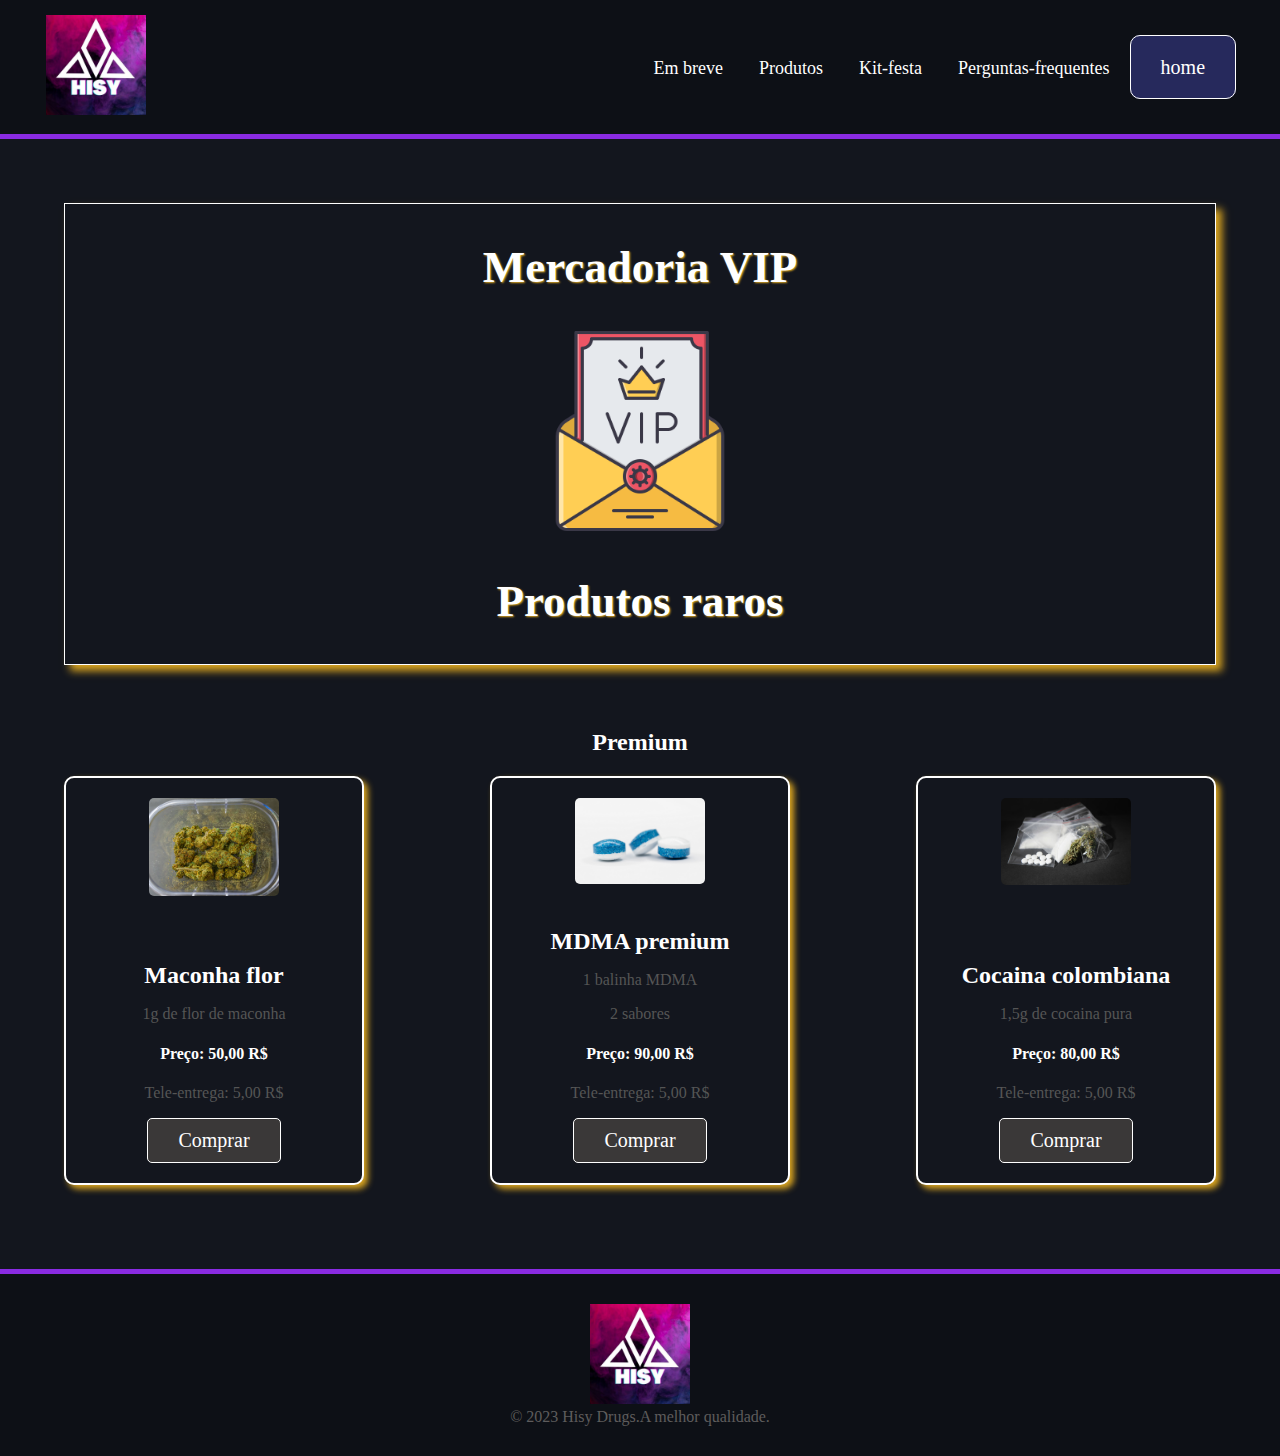
<file: vip.html>
<!DOCTYPE html>
<html lang="pt-br">
<head>
   <meta charset="UTF-8">
   <meta http-equiv="X-UA-Compatible" content="IE=edge">
   <meta name="viewport" content="width=device-width, initial-scale=1.0">
   <link rel="stylesheet" href="vip.css">
   <link rel="shortcut icon" href="media/drogas (1).png" type="image/x-icon">
   <title>VIP</title>
   <style>@media screen and (max-width: 850px) {
    body {
       padding: 0;
    }
    .logo {
       flex: 0;
       margin-left: 0;
       
       text-align: center;
       
    }
    .menu {
       flex: 100%;
       text-align: center;
    }
    .menu a {
       display: block;
       margin-bottom: 10px;
    }
    .header h1 {
       font-size: 30px;
    }
    .img-header img {
       max-width: 100%;
    }
    .box {
       flex-direction: column;
    }
    .box > div {
       text-align: center;
       margin-bottom: 20px;
    }
    .servico {
       display: flex;
       flex-wrap: wrap;
       justify-content: center;
       align-items: flex-start;
    }
    .card {
       width: 90%;
       margin: 10px;
    }
    .final {
       text-align: center;
    }
    #foto {
       width: 150px;
       margin: 5%;
    }
    #pagina {
       margin: 10%;
    }
    footer {
       padding: 20px;
    }
 }
</style>
</head>
<body>
   <nav>
      <div class="logo">
         <img id="img-logo" src="media/logo.jpg" alt="logo">
      </div>
      <div class="menu">
         <a href="embreve.html">Em breve</a>
         <a href="produtos.html">Produtos</a>
         <a href="kit.html">Kit-festa</a>
         <a href="perguntas.html">Perguntas-frequentes</a>
         <a id="botao" href="index.html">home</a>
      </div>
      </nav>
      <header>
         <h2>Mercadoria VIP</h2>
         <img id="maconha" src="media/vip.png" alt="">
         <h2>Produtos raros</h2>
      </header>
      <section>
         <h2>Premium</h2>
      <div class="card-container-top">
        <div class="card">
          <div class="top">
            <img class="produto" src="media/pexels-kindel-media-7773107.jpg" alt="Imagem 1">
          </div>
          <div class="bottom">
            <h2>Maconha flor</h2>
            <p>1g de flor de maconha</p>
            <h4><strong>Preço: 50,00 R$</strong></h4>
            <p>Tele-entrega: 5,00 R$</p>
            <a href="https://api.whatsapp.com/send?phone=5549991853428&text=quero%20comprar%20o%20a%20flor%20de%maconha">Comprar</a>
          </div>
        </div>
        <div class="card">
          <div class="top">
            <img class="produto" src="media/pexels-adrian-frentescu-12785272.jpg" alt="Imagem 2">
          </div>
          <div class="bottom">
            <h2>MDMA premium</h2>
            <p>1 balinha MDMA</p>
            <p>2 sabores</p>
            <h4>Preço: 90,00 R$</h4>
            <p>Tele-entrega: 5,00 R$</p>
            <a href="https://api.whatsapp.com/send?phone=5549991853428&text=quero%20comprar%20o%20MDMA%20premium">Comprar</a>
          </div>
        </div>
        <div class="card">
          <div class="top">
            <img class="produto" src="media/240_F_236883724_Uy6Wxth1RiNYBLazsgfWzYuG9AdFZM9t.jpg" alt="Imagem 3">
          </div>
          <div class="bottom">
            <h2>Cocaina colombiana</h2>
            <p>1,5g de cocaina pura</p>
            <h4>Preço: 80,00 R$</h4>
            <p>Tele-entrega: 5,00 R$</p>
            <a href="https://api.whatsapp.com/send?phone=5549991853428&text=quero%20comprar%20a%20cocaina%20colombiana">Comprar</a>
          </div>
        </div>
      </div>
      </section>
      <footer>
         <div class="rodape">
            <img id="rodape" src="media/logo.jpg" alt="">
            <p>&copy; 2023 Hisy Drugs.A melhor qualidade.</p>
         </div>
      </footer>
   </nav>
</file>
<file: style.css>
*{
   box-sizing: border-box;
}
body {
   font-family: 'Times New Roman', Times, serif;
   background-color: #13161E;
   color: white;
   padding: 0%;
   margin: 0%;
   display: block;
}

nav {
   background-color: #0D1016;
   height: 100%;
   padding: 15px;
   display: flex;
   flex-flow: row wrap;
   justify-content: center;
   align-items: center;
   border-bottom: 5px solid blueviolet;
}

.logo {
   flex: 20%;
   margin-left: 10%;
   text-align: left;
   margin: 0%;
}
#img-logo{
   height: 100px;
   width: 100px;
   margin-left: 10%;
}
.menu {
   flex: 70%;
   text-align: right;
   padding: 20px;
}

.menu a {
   color: white;
   text-decoration: none;
   font-size: 18px;
   padding: 20px 16px;
}

.menu a:hover {
   border-left: 5px solid blueviolet;
   border-top: 5px solid rgb(66, 180, 180);
   border-right: 5px solid deeppink;
   border-bottom: 5px solid red;
   border-radius: 15px;
}
#botao{
   margin-right: 1%;
   border-radius: 10px;
   padding: 20px 30px;
   font-size: 20px;
   background-color: rgb(38, 41, 92);
   border: 1px solid white;
}
#botao:hover{
   border-left: 5px solid blueviolet;
   border-top: 5px solid rgb(66, 180, 180);
   border-right: 5px solid deeppink;
   border-bottom: 5px solid red;
   border-radius: 15px;
}

.header {
   text-align: center;
   margin: 5%;
}

.img-header {
   margin-right: 10%;
   margin-left: 10%;
   text-align: center;
}

.header h1 {
   padding: 10px;
   font-size: 45px;
}

.header h4 {
   color: rgb(95, 95, 95);
   padding-bottom: 10px;
}

.box {
   display: flex;
   flex-flow: row wrap;
   justify-items: center;
   justify-content: center;
}

.fim {
   text-align: inherit;
}
@media screen and (max-width: 850px) {
   body {
      padding: 0;
   }
   .logo {
      flex: 100%;
      margin-left: auto;
      margin-right: auto;
      text-align: center;
   }
   .menu {
      flex: 100%;
      text-align: center;
   }
   .menu a {
      display: block;
      margin-bottom: 10px;
   }
   /* Restante do código CSS... */

   #pagina {
      margin: 5% auto;
   }
}


.fim2 {
   height: 10px;
   text-align: inherit;
}
section{
   display: inline-block;
   margin-top: 80px;
   border:1 px solid aqua;
   margin-left:5%;
   margin-right: 5%;
   text-align: center;
   padding: 5%;
   width: 90%;
   margin-top: 5px;
}
section h2{
   width: 100%;
   font-size: 50px;
   margin: 0;
   font-family: 'Times New Roman', Times, serif;
   font-weight: bold;
   text-shadow: 2px 1px 2px rgb(32, 94, 94);
   
}
.servico{
   display: inline-block;
   margin-top: 5%;
}
.card{
   display: inline-block;
   width: 30%;
   padding: 20px;
   margin: 1%;
   border: 1px solid rgb(10, 239, 255);
   box-shadow: 6px 6px 4px aqua;
}
.icone{
   width: 70px;
}
.final{
   padding: 10px;
   margin: 5%;
}
.final h2{
   margin-bottom: 5%;
}
#foto{
   width: 200px;
   margin-bottom: 5%;
   padding: 20px;
}
#pagina{
   padding: 30px;
   background-color:rgb(11, 8, 43);
   margin: 5%;
   margin-top: 6%;
   font-size: 20px;
   border: 2px solid blueviolet;
   border-radius: 10px;
   color: white;
   text-decoration: none;
   box-shadow: 2px 2px 4px blueviolet;
}
#pagina:hover{
   border-left: 5px solid blueviolet;
   border-top: 5px solid rgb(66, 180, 180);
   border-right: 5px solid deeppink;
   border-bottom: 5px solid red;
   border-radius: 15px;
}

footer {
   background-color: #0D1016;
   color: white;
   padding: 30px;
   text-align: center;
   border-top: 5px solid blueviolet;
}
#rodape{
   width: 100px;
}
.rodape p {
   margin: 0;
   color: rgb(94, 92, 92);
}
</file>
<file: embreve.css>
*{
   box-sizing: border-box;
}
body {
   font-family: 'Times New Roman', Times, serif;
   background-color: #13161E;
   color: white;
   padding: 0%;
   margin: 0%;
   display: block;
}
nav {
   background-color: #0D1016;
   height: 100%;
   padding: 15px;
   display: flex;
   flex-flow: row wrap;
   justify-content: center;
   align-items: center;
   border-bottom: 5px solid blueviolet;
}
.logo {
   flex: 20%;
   margin-left: 10%;
   text-align: left;
   margin: 0%;
}
#img-logo{
   height: 100px;
   width: 100px;
   margin-left: 10%;
}
.menu {
   flex: 70%;
   text-align: right;
   padding: 20px;
}
.menu a {
   color: white;
   text-decoration: none;
   font-size: 18px;
   padding: 20px 16px;
}
.menu a:hover {
   border-left: 5px solid blueviolet;
   border-top: 5px solid rgb(66, 180, 180);
   border-right: 5px solid deeppink;
   border-bottom: 5px solid red;
   border-radius: 15px;
}
#botao{
      margin-right: 1%;
      border-radius: 10px;
      padding: 20px 30px;
      font-size: 20px;
      background-color: rgb(38, 41, 92);
      border: 1px solid white;
}

#botao:hover{
   border-left: 5px solid blueviolet;
   border-top: 5px solid rgb(66, 180, 180);
   border-right: 5px solid deeppink;
   border-bottom: 5px solid red;
   border-radius: 15px;
}
header{
   border: 1px solid white;
   text-align: center;
   margin: 5%;
   padding: 2px;
   box-shadow: 6px 6px 8px blueviolet;
   border-bottom: 0px;
}
#pensando{
   width: 200px;
}
header h2{
   padding: 10px;
}
header p{
   padding: 5px;
   font-size: 18px;
}
section{
   text-align: center;
   margin: 5%;
   padding: 8px;
}
#maconha{
   width: 200px;
   margin: 2%;
}
#foto{
   width: 200px;
   margin: 5%;

}
.botao1{
   
   padding: 30px;
   background-color:rgb(11, 8, 43);
   margin: 5%;
   margin-top: 6%;
   font-size: 20px;
   border: 2px solid blueviolet;
   border-radius: 10px;
   color: white;
   text-decoration: none;
   box-shadow: 2px 2px 4px blueviolet;
}
.botao1:hover{
   border-left: 5px solid blueviolet;
   border-top: 5px solid rgb(66, 180, 180);
   border-right: 5px solid deeppink;
   border-bottom: 5px solid red;
   border-radius: 15px;
}
footer {
   background-color: #0D1016;
   color: white;
   padding: 30px;
   text-align: center;
   border-top: 5px solid blueviolet;
}
#rodape{
   width: 100px;
}
.rodape p {
   margin: 0;
   color: rgb(94, 92, 92);
}
</file>
<file: kit.css>
*{
   box-sizing: border-box;
}
body {
   font-family: 'Times New Roman', Times, serif;
   background-color: #13161E;
   color: white;
   padding: 0%;
   margin: 0%;
   display: block;
}
nav {
   background-color: #0D1016;
   height: 100%;
   padding: 15px;
   display: flex;
   flex-flow: row wrap;
   justify-content: center;
   align-items: center;
   border-bottom: 5px solid blueviolet;
}
.logo {
   flex: 20%;
   margin-left: 10%;
   text-align: left;
   margin: 0%;
}
#img-logo{
   height: 100px;
   width: 100px;
   margin-left: 10%;
}
.menu {
   flex: 70%;
   text-align: right;
   padding: 20px;
}
.menu a {
   color: white;
   text-decoration: none;
   font-size: 18px;
   padding: 20px 16px;
}
.menu a:hover {
   border-left: 5px solid blueviolet;
   border-top: 5px solid rgb(66, 180, 180);
   border-right: 5px solid deeppink;
   border-bottom: 5px solid red;
   border-radius: 15px;
}
#botao{
   margin-right: 1%;
   border-radius: 10px;
   padding: 20px 30px;
   font-size: 20px;
   background-color: rgb(38, 41, 92);
   border: 1px solid white;
}
#botao:hover{
   border-left: 5px solid blueviolet;
   border-top: 5px solid rgb(66, 180, 180);
   border-right: 5px solid deeppink;
   border-bottom: 5px solid red;
   border-radius: 15px;
}
header{
   border: 1px solid white;
   margin: 5%;
   text-align: center;
   font-size: 30px;
   box-shadow: 6px 6px 8px blueviolet;
}
header h2{
   text-shadow: 1px 1px 2px blueviolet;
}
#maconha{
   width: 400px;
}
section {
   margin: 5%;
   text-align: center;
 }
 
 .card-container-top {
   display: flex;
   justify-content: space-between;
   flex-wrap: wrap;
   margin-bottom: 20px;
 }
 
 .card-container-bottom {
   display: flex;
   justify-content: space-between;
   flex-wrap: wrap;
 }
 
 .card {
   display: flex;
   flex-direction: column;
   align-items: center;
   background-color: #13161E;
   border-radius: 10px;
   padding: 20px;
   width: 300px;
   border: 2px solid white;
   box-shadow: 4px 4px 6px blueviolet;
   margin-bottom: 20px;
 }
 
 .card .top {
   flex: 1;
 }
 
 .card .produto {
   width: 130px;
   border-radius: 5px;
 }
 
 .card .bottom img {
   width: 120px;
 }
 
 .card .bottom {
   text-align: center;
   padding-top: 20px;
 }
 
 .card .bottom h2 {
   font-size: 24px;
   margin-bottom: 10px;
 }
 
 .card .bottom p {
   font-size: 16px;
   color: #555555;
 }
 
 section a {
   padding: 10px 30px;
   text-decoration: none;
   display: inline-block;
   background: #3a3838;
   color: white;
   text-align: center;
   font-size: 20px;
   border-radius: 5px;
   border: 1px solid white;
 }
 footer {
   background-color: #0D1016;
   color: white;
   padding: 30px;
   text-align: center;
   border-top: 5px solid blueviolet;
}
#rodape{
   width: 100px;
}
.rodape p {
   margin: 0;
   color: rgb(94, 92, 92);
}
</file>
<file: perguntas.css>
*{
   box-sizing: border-box;
}
body {
   font-family: 'Times New Roman', Times, serif;
   background-color: #13161E;
   color: white;
   padding: 0%;
   margin: 0%;
   display: block;
}
nav {
   background-color: #0D1016;
   height: 100%;
   padding: 15px;
   display: flex;
   flex-flow: row wrap;
   justify-content: center;
   align-items: center;
   border-bottom: 5px solid blueviolet;
}
.logo {
   flex: 20%;
   margin-left: 10%;
   text-align: left;
   margin: 0%;
}
#img-logo{
   height: 100px;
   width: 100px;
   margin-left: 10%;
}
.menu {
   flex: 70%;
   text-align: right;
   padding: 20px;
}
.menu a {
   color: white;
   text-decoration: none;
   font-size: 18px;
   padding: 20px 16px;
}
.menu a:hover {
   border-left: 5px solid blueviolet;
   border-top: 5px solid rgb(66, 180, 180);
   border-right: 5px solid deeppink;
   border-bottom: 5px solid red;
   border-radius: 15px;
}
#botao{
   margin-right: 1%;
   border-radius: 10px;
   padding: 20px 30px;
   font-size: 20px;
   background-color: rgb(38, 41, 92);
   border: 1px solid white;
}
#botao:hover{
   border-left: 5px solid blueviolet;
   border-top: 5px solid rgb(66, 180, 180);
   border-right: 5px solid deeppink;
   border-bottom: 5px solid red;
   border-radius: 15px;
}
header{
   border: 1px solid white;
   text-align: center;
   margin: 5%;
   padding: 2px;
   box-shadow: 6px 6px 8px blueviolet;
   border-bottom: 0px;
}
#pensando{
   width: 200px;
}
header h2{
   padding: 10px;
}
header p{
   padding: 5px;
   font-size: 18px;
}
section{
   text-align: center;
   margin: 5%;
   padding: 8px;
}
#maconha{
   width: 200px;
   margin: 2%;
}
#botao1{
   
      padding: 30px;
      background-color:rgb(11, 8, 43);
      margin: 5%;
      margin-top: 6%;
      font-size: 20px;
      border: 2px solid blueviolet;
      border-radius: 10px;
      color: white;
      text-decoration: none;
      box-shadow: 2px 2px 4px blueviolet;
   
}
#botao1:hover{
   border-left: 5px solid blueviolet;
   border-top: 5px solid rgb(66, 180, 180);
   border-right: 5px solid deeppink;
   border-bottom: 5px solid red;
   border-radius: 15px;
}
footer {
   background-color: #0D1016;
   color: white;
   padding: 30px;
   text-align: center;
   border-top: 5px solid blueviolet;
}
#rodape{
   width: 100px;
}
.rodape p {
   margin: 0;
   color: rgb(94, 92, 92);
}
</file>
<file: produtos.css>
*{
   box-sizing: border-box;
}
body {
   font-family: 'Times New Roman', Times, serif;
   background-color: #13161E;
   color: white;
   padding: 0%;
   margin: 0%;
   display: block;
}
nav {
   background-color: #0D1016;
   height: 100%;
   padding: 15px;
   display: flex;
   flex-flow: row wrap;
   justify-content: center;
   align-items: center;
   border-bottom: 5px solid blueviolet;
}
.logo {
   flex: 20%;
   margin-left: 10%;
   text-align: left;
   margin: 0%;
}
#img-logo{
   height: 100px;
   width: 100px;
   margin-left: 10%;
}
.menu {
   flex: 70%;
   text-align: right;
   padding: 20px;
}
.menu a {
   color: white;
   text-decoration: none;
   font-size: 18px;
   padding: 20px 16px;
}
.menu a:hover {
   border-left: 5px solid blueviolet;
   border-top: 5px solid rgb(66, 180, 180);
   border-right: 5px solid deeppink;
   border-bottom: 5px solid red;
   border-radius: 15px;
}
#botao{
   margin-right: 1%;
   border-radius: 10px;
   padding: 20px 30px;
   font-size: 20px;
   background-color: rgb(38, 41, 92);
   border: 1px solid white;
}
#botao:hover{
   border-left: 5px solid blueviolet;
   border-top: 5px solid rgb(66, 180, 180);
   border-right: 5px solid deeppink;
   border-bottom: 5px solid red;
   border-radius: 15px;
}
header{
   border: 1px solid white;
   margin: 5%;
   text-align: center;
   font-size: 30px;
   box-shadow: 6px 6px 8px aqua;
}
#maconha{
   width: 200px;
}
section {
   margin: 5%;
   text-align: center;
 }

 .card-container-top {
   display: flex;
   justify-content: space-between;
   flex-wrap: wrap;
   margin-bottom: 20px;
 }
 
 .card-container-bottom {
   display: flex;
   justify-content: space-between;
   flex-wrap: wrap;
 }
 
 .card {
   display: flex;
   flex-direction: column;
   align-items: center;
   background-color: #13161E;
   border-radius: 10px;
   padding: 20px;
   width: 300px;
   border: 2px solid white;
   box-shadow: 4px 4px 6px crimson;
   margin-bottom: 20px;
 }
 
 .card .top {
   flex: 1;
 }
 
 .card .produto {
   width: 130px;
   border-radius: 5px;
 }
 
 .card .bottom img {
   width: 120px;
 }
 
 .card .bottom {
   text-align: center;
   padding-top: 20px;
 }
 
 .card .bottom h2 {
   font-size: 24px;
   margin-bottom: 10px;
 }
 
 .card .bottom p {
   font-size: 16px;
   color: #555555;
 }
 
 section a {
   padding: 10px 30px;
   text-decoration: none;
   display: inline-block;
   background: #3a3838;
   color: white;
   text-align: center;
   font-size: 20px;
   border-radius: 5px;
   border: 1px solid white;
 }
#estrela{
   width: 100px;
   text-align: center;
   margin-top: 0;
} 
.verde {
   box-shadow: 4px 4px 6px chartreuse;
}
#bolado{
   width: 100px;
}
.branco{
   box-shadow: 4px 4px 6px white;
}
.aqua{
   box-shadow: 4px 4px 6px aqua;
}
#tamanho{
   width: 100px;
}
footer {
   background-color: #0D1016;
   color: white;
   padding: 30px;
   text-align: center;
   border-top: 5px solid blueviolet;
}
#rodape{
   width: 100px;
}
.rodape p {
   margin: 0;
   color: rgb(94, 92, 92);
}
</file>
<file: vip.css>
*{
   box-sizing: border-box;
}
body {
   font-family: 'Times New Roman', Times, serif;
   background-color: #13161E;
   color: white;
   padding: 0%;
   margin: 0%;
   display: block;
}
nav {
   background-color: #0D1016;
   height: 100%;
   padding: 15px;
   display: flex;
   flex-flow: row wrap;
   justify-content: center;
   align-items: center;
   border-bottom: 5px solid blueviolet;
}
.logo {
   flex: 20%;
   margin-left: 10%;
   text-align: left;
   margin: 0%;
}
#img-logo{
   height: 100px;
   width: 100px;
   margin-left: 10%;
}
.menu {
   flex: 70%;
   text-align: right;
   padding: 20px;
}
.menu a {
   color: white;
   text-decoration: none;
   font-size: 18px;
   padding: 20px 16px;
}
.menu a:hover {
   border-left: 5px solid blueviolet;
   border-top: 5px solid rgb(66, 180, 180);
   border-right: 5px solid deeppink;
   border-bottom: 5px solid red;
   border-radius: 15px;
}
#botao{
   margin-right: 1%;
   border-radius: 10px;
   padding: 20px 30px;
   font-size: 20px;
   background-color: rgb(38, 41, 92);
   border: 1px solid white;
}
#botao:hover{
   border-left: 5px solid blueviolet;
   border-top: 5px solid rgb(66, 180, 180);
   border-right: 5px solid deeppink;
   border-bottom: 5px solid red;
   border-radius: 15px;
}
header{
   border: 1px solid white;
   margin: 5%;
   text-align: center;
   font-size: 30px;
   box-shadow: 6px 6px 8px goldenrod;
}
header h2{
   text-shadow: 1px 1px 2px goldenrod;
}
#maconha{
   width: 200px;
}
section {
   margin: 5%;
   text-align: center;
 }
 
 .card-container-top {
   display: flex;
   justify-content: space-between;
   flex-wrap: wrap;
   margin-bottom: 20px;
 }
 
 .card-container-bottom {
   display: flex;
   justify-content: space-between;
   flex-wrap: wrap;
 }
 
 .card {
   display: flex;
   flex-direction: column;
   align-items: center;
   background-color: #13161E;
   border-radius: 10px;
   padding: 20px;
   width: 300px;
   border: 2px solid white;
   box-shadow: 4px 4px 6px goldenrod;
   margin-bottom: 20px;
 }
 
 .card .top {
   flex: 1;
 }
 
 .card .produto {
   width: 130px;
   border-radius: 5px;
 }
 
 .card .bottom img {
   width: 120px;
 }
 
 .card .bottom {
   text-align: center;
   padding-top: 20px;
 }
 
 .card .bottom h2 {
   font-size: 24px;
   margin-bottom: 10px;
 }
 
 .card .bottom p {
   font-size: 16px;
   color: #555555;
 }
 
 section a {
   padding: 10px 30px;
   text-decoration: none;
   display: inline-block;
   background: #3a3838;
   color: white;
   text-align: center;
   font-size: 20px;
   border-radius: 5px;
   border: 1px solid white;
 }
 footer {
   background-color: #0D1016;
   color: white;
   padding: 30px;
   text-align: center;
   border-top: 5px solid blueviolet;
}
#rodape{
   width: 100px;
}
.rodape p {
   margin: 0;
   color: rgb(94, 92, 92);
}
</file>
